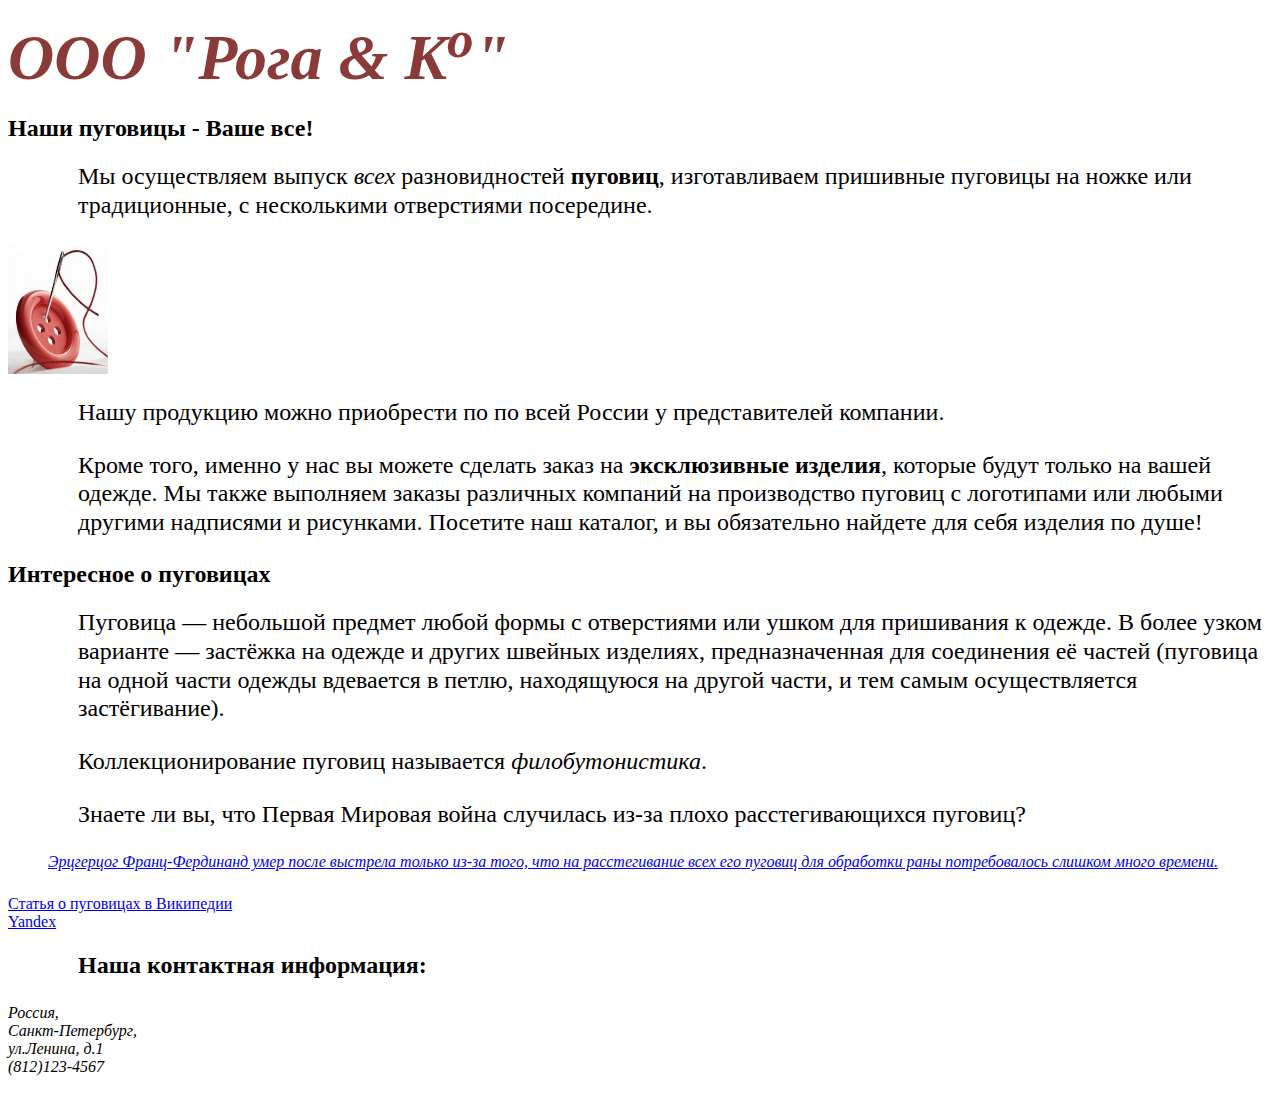
<file: Exercise1/index_1.html>
<!DOCTYPE html>
<html>
	<head>
		<title>Работа с текстом</title>
		<style>
			h1{
				font-style:italic;
				color: #8B3A3A; 
				font-size: 4em;
				margin: 0;
			}
			p{
				font-size:1.5em;
				line-height:120%;
				margin-top:20px;
				margin-left:70px;	
			}			
		</style>
	</head>
	<body>
		<h1>ООО "Рога & K<sup>o</sup>"</h1>
		<h2>Наши пуговицы - Ваше все!</h2>
		<p>Мы осуществляем выпуск <em>всех</em> разновидностей <b>пуговиц</b>,
		изготавливаем пришивные пуговицы на ножке или традиционные,
		с несколькими отверстиями посередине.</p> 
		<a href = 'classification.html'> <img src= 'button_1.jpg' alt="classification" title = 'Classification Page'style="width:100px; height:130px"></a>
		<p>Нашу продукцию можно приобрести по по всей России у представителей компании.</p>
		<p>Кроме того, именно у нас вы можете сделать заказ на <strong>эксклюзивные изделия</strong>,
		которые будут только на вашей одежде. Мы также выполняем заказы различных  компаний на производство пуговиц
		c логотипами или любыми другими надписями и рисунками.
		Посетите наш каталог, и вы обязательно найдете для себя изделия по душе!</p>
		<h2>Интересное о пуговицах</h2>
		<p>Пуговица — небольшой предмет любой формы с отверстиями или ушком для пришивания к одежде.
		В более узком варианте — застёжка на одежде и других швейных изделиях,
		предназначенная для соединения её частей (пуговица на одной части одежды вдевается в петлю,
		находящуюся на другой части, и тем самым осуществляется застёгивание).</p>
		<p>Коллекционирование пуговиц называется
		<dfn title = "Коллекционирование пуговиц">филобутонистика</dfn>.</p>
		<p>Знаете ли вы, что Первая Мировая война случилась из-за плохо расстегивающихся пуговиц?
		<blockquote><cite><a href = "http://glamik.ru/blog/2012-03-07-640"</cite>
		Эрцгерцог Франц-Фердинанд умер после выстрела только из-за того, что на расстегивание 
		всех его пуговиц для обработки раны потребовалось слишком много времени.</a></blockquote></p>
		<a href = "https://ru.wikipedia.org/wiki/%D0%9F%D1%83%D0%B3%D0%BE%D0%B2%D0%B8%D1%86%D0%B0">Статья о пуговицах в Википедии</a><br />
		<a href = 'http://www.yandex.ru' target = "_top" >Yandex</a><br />
		<p><b>Наша контактная информация:</b></p>
		<p><address>Россия, <br />
		Санкт-Петербург, <br />
		ул.Ленина, д.1<br />
		(812)123-4567</address></p>
	</body>
</html>
</file>
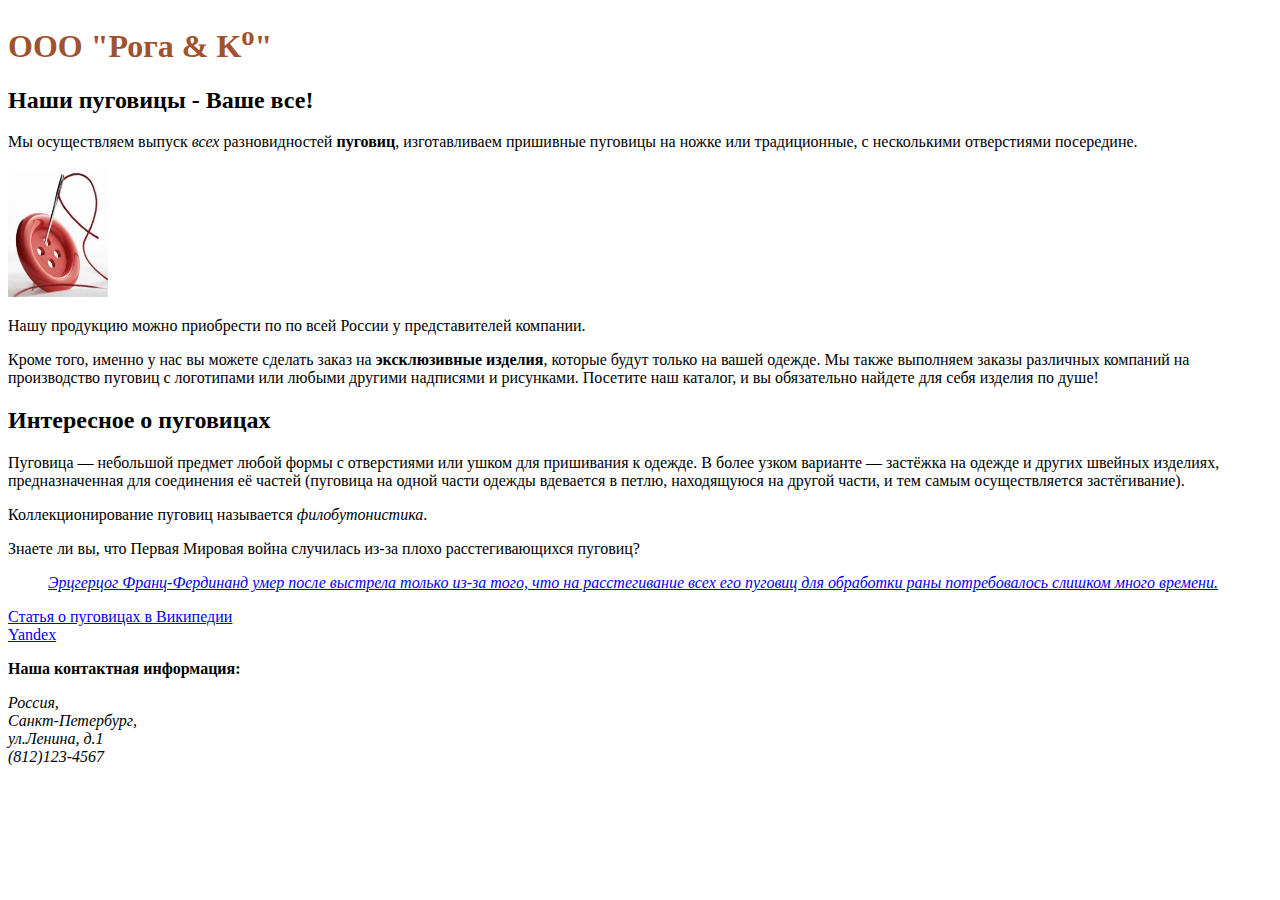
<file: Exercise1/index_2.html>
<!DOCTYPE html>
<html>
	<head>
		<title>Работа с текстом</title>
	</head>
	<body>
		<h1 style = 'color: #A0522D;'>ООО "Рога & K<sup>o</sup>"</h1>
		<h2>Наши пуговицы - Ваше все!</h2>
		<p>Мы осуществляем выпуск <em>всех</em> разновидностей <b>пуговиц</b>,
		изготавливаем пришивные пуговицы на ножке или традиционные,
		с несколькими отверстиями посередине.</p> 
		<a href = 'classification.html'> <img src= 'button_1.jpg' alt="classification" title = 'Classification Page'style="width:100px; height:130px"></a>
		<p>Нашу продукцию можно приобрести по по всей России у представителей компании.</p>
		<p>Кроме того, именно у нас вы можете сделать заказ на <strong>эксклюзивные изделия</strong>,
		которые будут только на вашей одежде. Мы также выполняем заказы различных  компаний на производство пуговиц
		c логотипами или любыми другими надписями и рисунками.
		Посетите наш каталог, и вы обязательно найдете для себя изделия по душе!</p>
		<h2>Интересное о пуговицах</h2>
		<p>Пуговица — небольшой предмет любой формы с отверстиями или ушком для пришивания к одежде.
		В более узком варианте — застёжка на одежде и других швейных изделиях,
		предназначенная для соединения её частей (пуговица на одной части одежды вдевается в петлю,
		находящуюся на другой части, и тем самым осуществляется застёгивание).</p>
		<p>Коллекционирование пуговиц называется
		<dfn title = "Коллекционирование пуговиц">филобутонистика</dfn>.</p>
		<p>Знаете ли вы, что Первая Мировая война случилась из-за плохо расстегивающихся пуговиц?
		<blockquote><cite><a href = "http://glamik.ru/blog/2012-03-07-640"</cite>
		Эрцгерцог Франц-Фердинанд умер после выстрела только из-за того, что на расстегивание 
		всех его пуговиц для обработки раны потребовалось слишком много времени.</a></blockquote></p>
		<a href = "https://ru.wikipedia.org/wiki/%D0%9F%D1%83%D0%B3%D0%BE%D0%B2%D0%B8%D1%86%D0%B0">Статья о пуговицах в Википедии</a><br />
		<a href = 'http://www.yandex.ru' target = "_top" >Yandex</a><br />
		<p><b>Наша контактная информация:</b></p>
		<p><address>Россия, <br />
		Санкт-Петербург, <br />
		ул.Ленина, д.1<br />
		(812)123-4567</address></p>
	</body>
</html>
</file>
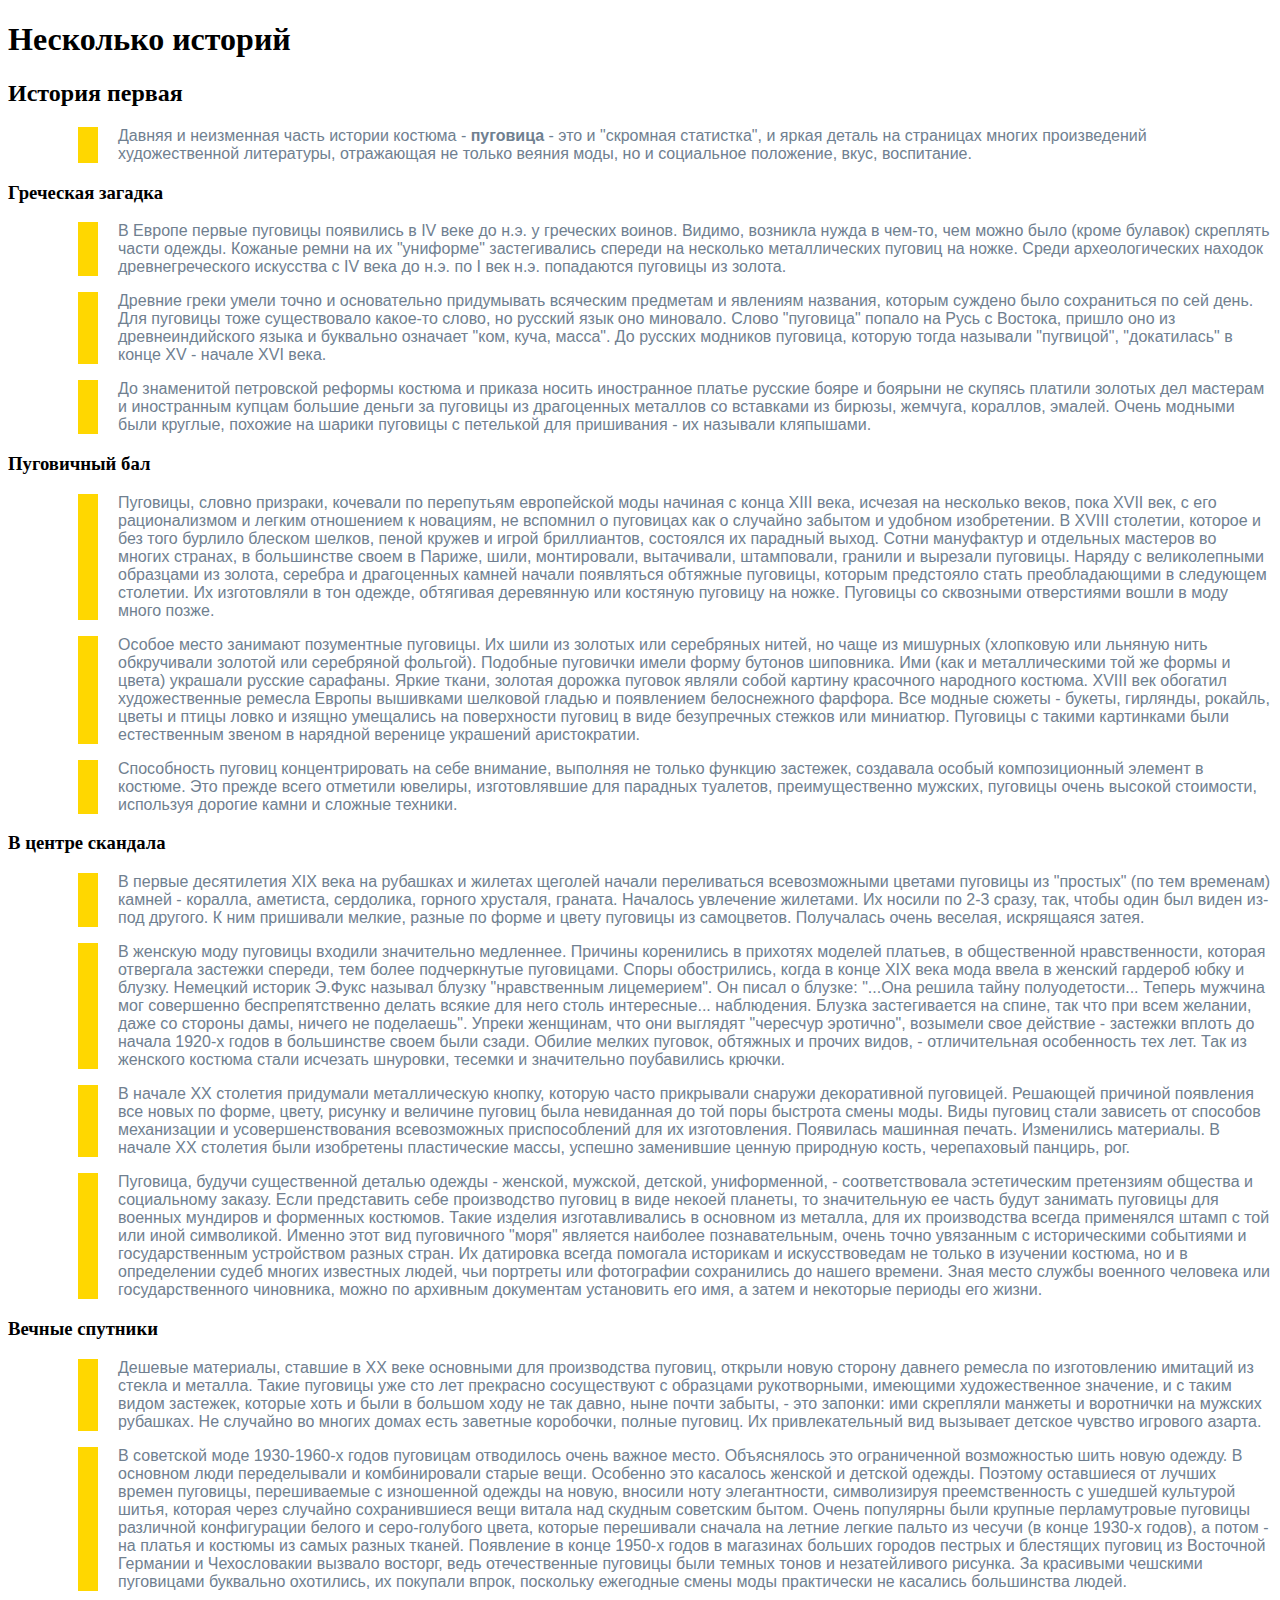
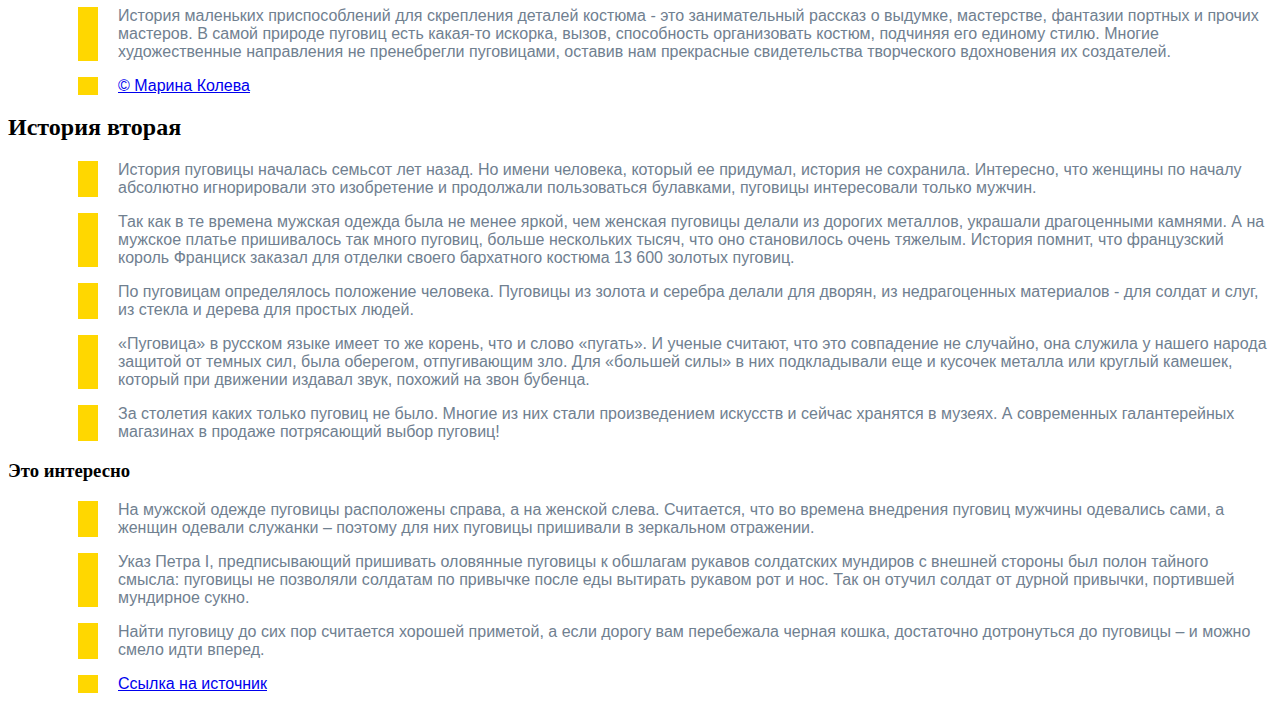
<file: Exercise2/about_buttons_1.html>
﻿<!DOCTYPE html>
<html>
<head>
	<title>About button</title>
	<style>
		p{
			color: #708090;
			font-size:1em;
			font-family: Arial, Helvetica, sans-serif;
			margin-left:70px;
			padding-left: 20px;
			border-left: solid 20px #FFD700;

		}

	</style>
</head>
<body>
<h1>Несколько историй</h1>


<div>
<h2>История первая</h2>
<p>Давняя и неизменная часть истории костюма - <strong>пуговица</strong> - это и "скромная статистка", и яркая деталь на 
страницах многих произведений художественной литературы, отражающая не только веяния моды, но и 
социальное положение, вкус, воспитание.</p>

<h3>Греческая загадка</h3> 

<p>В Европе первые пуговицы появились в IV веке до н.э. у греческих воинов. Видимо, возникла нужда в 
чем-то, чем можно было (кроме булавок) скреплять части одежды. Кожаные ремни на их "униформе" застегивались 
спереди на несколько металлических пуговиц на ножке. Среди археологических находок древнегреческого 
искусства с IV века до н.э. по I век н.э. попадаются пуговицы из золота.</p>
<p>Древние греки умели точно и основательно придумывать всяческим предметам и явлениям названия, которым 
суждено было сохраниться по сей день. Для пуговицы тоже существовало какое-то слово, но русский язык оно 
миновало. Слово "пуговица" попало на Русь с Востока, пришло оно из древнеиндийского языка и буквально 
означает "ком, куча, масса". До русских модников пуговица, которую тогда называли "пугвицой", "докатилась" 
в конце XV - начале XVI века.</p>
<p>До знаменитой петровской реформы костюма и приказа носить иностранное платье русские бояре и боярыни 
не скупясь платили золотых дел мастерам и иностранным купцам большие деньги за пуговицы из драгоценных 
металлов со вставками из бирюзы, жемчуга, кораллов, эмалей. Очень модными были круглые, похожие на шарики 
пуговицы с петелькой для пришивания - их называли кляпышами.</p>

<h3>Пуговичный бал</h3>

<p>Пуговицы, словно призраки, кочевали по перепутьям европейской моды начиная с конца XIII века, исчезая 
на несколько веков, пока XVII век, с его рационализмом и легким отношением к новациям, не вспомнил о 
пуговицах как о случайно забытом и удобном изобретении. В XVIII столетии, которое и без того бурлило 
блеском шелков, пеной кружев и игрой бриллиантов, состоялся их парадный выход. Сотни мануфактур и 
отдельных мастеров во многих странах, в большинстве своем в Париже, шили, монтировали, вытачивали, 
штамповали, гранили и вырезали пуговицы. Наряду с великолепными образцами из золота, серебра и 
драгоценных камней начали появляться обтяжные пуговицы, которым предстояло стать преобладающими в 
следующем столетии. Их изготовляли в тон одежде, обтягивая деревянную или костяную пуговицу на ножке. 
Пуговицы со сквозными отверстиями вошли в моду много позже.</p>
<p>Особое место занимают позументные пуговицы. Их шили из золотых или серебряных нитей, но чаще из 
мишурных (хлопковую или льняную нить обкручивали золотой или серебряной фольгой). Подобные пуговички 
имели форму бутонов шиповника. Ими (как и металлическими той же формы и цвета) украшали русские сарафаны. 
Яркие ткани, золотая дорожка пуговок являли собой картину красочного народного костюма. XVIII век 
обогатил художественные ремесла Европы вышивками шелковой гладью и появлением белоснежного фарфора. 
Все модные сюжеты - букеты, гирлянды, рокайль, цветы и птицы ловко и изящно умещались на поверхности 
пуговиц в виде безупречных стежков или миниатюр. Пуговицы с такими картинками были естественным звеном 
в нарядной веренице украшений аристократии.</p>
<p>Способность пуговиц концентрировать на себе внимание, выполняя не только функцию застежек, создавала 
особый композиционный элемент в костюме. Это прежде всего отметили ювелиры, изготовлявшие для парадных 
туалетов, преимущественно мужских, пуговицы очень высокой стоимости, используя дорогие камни и сложные 
техники.</p>

<h3>В центре скандала</h3>
 
<p>В первые десятилетия XIX века на рубашках и жилетах щеголей начали переливаться всевозможными цветами 
пуговицы из "простых" (по тем временам) камней - коралла, аметиста, сердолика, горного хрусталя, граната. 
Началось увлечение жилетами. Их носили по 2-3 сразу, так, чтобы один был виден из-под другого. К ним 
пришивали мелкие, разные по форме и цвету пуговицы из самоцветов. Получалась очень веселая, искрящаяся 
затея.</p>
<p>В женскую моду пуговицы входили значительно медленнее. Причины коренились в прихотях моделей платьев, 
в общественной нравственности, которая отвергала застежки спереди, тем более подчеркнутые пуговицами.
Споры обострились, когда в конце XIX века мода ввела в женский гардероб юбку и блузку. Немецкий историк 
Э.Фукс называл блузку "нравственным лицемерием". Он писал о блузке:
 "...Она решила тайну полуодетости... Теперь мужчина мог совершенно беспрепятственно делать всякие для 
 него столь интересные... наблюдения. Блузка застегивается на спине, так что при всем желании, даже со 
 стороны дамы, ничего не поделаешь". Упреки женщинам, что они выглядят "чересчур эротично", возымели свое 
 действие - застежки вплоть до начала 1920-х годов в большинстве своем были сзади. Обилие мелких пуговок, 
 обтяжных и прочих видов, - отличительная особенность тех лет. Так из женского костюма стали исчезать 
 шнуровки, тесемки и значительно поубавились крючки.</p>
<p>В начале XX столетия придумали металлическую кнопку, которую часто прикрывали снаружи декоративной  
пуговицей. Решающей причиной появления все новых по форме, цвету, рисунку и величине пуговиц была 
невиданная до той поры быстрота смены моды. Виды пуговиц стали зависеть от способов механизации и 
усовершенствования всевозможных приспособлений для их изготовления. Появилась машинная печать. Изменились 
материалы. В начале XX столетия были изобретены пластические массы, успешно заменившие ценную природную 
кость, черепаховый панцирь, рог.</p>
<p>Пуговица, будучи существенной деталью одежды - женской, мужской, детской, униформенной, - 
соответствовала эстетическим претензиям общества и социальному заказу. Если представить себе 
производство пуговиц в виде некоей планеты, то значительную ее часть будут занимать пуговицы для 
военных мундиров и форменных костюмов. Такие изделия изготавливались в основном из металла, для их 
производства всегда применялся штамп с той или иной символикой. Именно этот вид пуговичного "моря" 
является наиболее познавательным, очень точно увязанным с историческими событиями и государственным 
устройством разных стран. Их датировка всегда помогала историкам и искусствоведам не только в изучении 
костюма, но и в определении судеб многих известных людей, чьи портреты или фотографии сохранились 
до нашего времени. Зная место службы военного человека или государственного чиновника, можно по 
архивным документам установить его имя, а затем и некоторые периоды его жизни.</p>

<h3>Вечные спутники</h3>

<p>Дешевые материалы, ставшие в XX веке основными для производства пуговиц, открыли новую сторону 
давнего ремесла по изготовлению имитаций из стекла и металла. Такие пуговицы уже сто лет прекрасно 
сосуществуют с образцами рукотворными, имеющими художественное значение, и с таким видом застежек, 
которые хоть и были в большом ходу не так давно, ныне почти забыты, - это запонки: ими скрепляли 
манжеты и воротнички на мужских рубашках. Не случайно во многих домах есть заветные коробочки, 
полные пуговиц. Их привлекательный вид вызывает детское чувство игрового азарта.</p>
<p>В советской моде 1930-1960-х годов пуговицам отводилось очень важное место. Объяснялось это 
ограниченной возможностью шить новую одежду. В основном люди переделывали и комбинировали старые вещи. 
Особенно это касалось женской и детской одежды. Поэтому оставшиеся от лучших времен пуговицы, 
перешиваемые с изношенной одежды на новую, вносили ноту элегантности, символизируя преемственность 
с ушедшей культурой шитья, которая через случайно сохранившиеся вещи витала над скудным советским 
бытом. Очень популярны были крупные перламутровые пуговицы различной конфигурации белого и серо-голубого 
цвета, которые перешивали сначала на летние легкие пальто из чесучи (в конце 1930-х годов), а 
потом - на платья и костюмы из самых разных тканей. Появление в конце 1950-х годов в магазинах 
больших городов пестрых и блестящих пуговиц из Восточной Германии и Чехословакии вызвало восторг, 
ведь отечественные пуговицы были темных тонов и незатейливого рисунка. За красивыми чешскими 
пуговицами буквально охотились, их покупали впрок, поскольку ежегодные смены моды практически 
не касались большинства людей.</p>
<p>История маленьких приспособлений для скрепления деталей костюма - это занимательный рассказ о 
выдумке, мастерстве, фантазии портных и прочих мастеров. В самой природе пуговиц есть какая-то искорка, 
вызов, способность организовать костюм, подчиняя его единому стилю. Многие художественные направления 
не пренебрегли пуговицами, оставив нам прекрасные свидетельства творческого вдохновения их 
создателей.</p>

<p><a href = "http://hearth.narod.ru/home/0003.htm">&copy; Марина Колева</a></p> 
</div>

<div>
<h2>История вторая</h2>
<p>История пуговицы началась семьсот лет назад. Но имени человека, который ее придумал, история не 
сохранила. Интересно, что женщины по началу абсолютно игнорировали это изобретение и продолжали 
пользоваться булавками, пуговицы интересовали только мужчин.</p>
<p>Так как в те времена мужская одежда была не менее яркой, чем женская пуговицы делали из дорогих 
металлов, украшали драгоценными камнями. А на мужское платье пришивалось так много пуговиц, больше 
нескольких тысяч, что оно становилось очень тяжелым. История помнит, что французский  король Франциск 
заказал для отделки своего бархатного костюма 13 600 золотых пуговиц.</p>
<p>По пуговицам определялось положение человека. Пуговицы из золота и серебра делали для дворян, 
из недрагоценных материалов - для солдат и слуг, из стекла и дерева  для простых людей.</p>
<p>«Пуговица» в русском языке имеет то же корень, что и слово «пугать». И ученые считают, 
что это совпадение не случайно, она служила у нашего народа защитой от темных сил, была оберегом, 
отпугивающим зло. Для «большей силы» в них подкладывали еще и кусочек металла или круглый камешек, 
который при  движении издавал  звук, похожий на звон бубенца.</p>
<p>За  столетия каких только пуговиц не было. Многие из них стали произведением искусств и сейчас 
хранятся в музеях. А современных галантерейных магазинах в продаже  потрясающий выбор пуговиц!</p>

<h3>Это интересно</h3>

<p>На мужской одежде пуговицы расположены справа, а на женской слева. Считается, что во времена 
внедрения пуговиц мужчины одевались сами, а женщин одевали служанки – поэтому для них пуговицы 
пришивали в зеркальном отражении.</p>
<p>Указ Петра I, предписывающий пришивать оловянные пуговицы к обшлагам рукавов солдатских мундиров 
с внешней стороны был полон тайного смысла: пуговицы не позволяли солдатам по привычке после еды 
вытирать рукавом рот и нос. Так он  отучил солдат от дурной привычки, портившей мундирное сукно.</p>
<p>Найти пуговицу до сих пор считается хорошей приметой, а если дорогу вам перебежала черная кошка, 
достаточно дотронуться до пуговицы – и можно смело идти вперед. </p>

<p><a href = "http://www.filipoc.ru/interesting/istoriya-pugovitsyi">Ссылка на источник</a></p> 
</div>
</body>
</html>
</file>
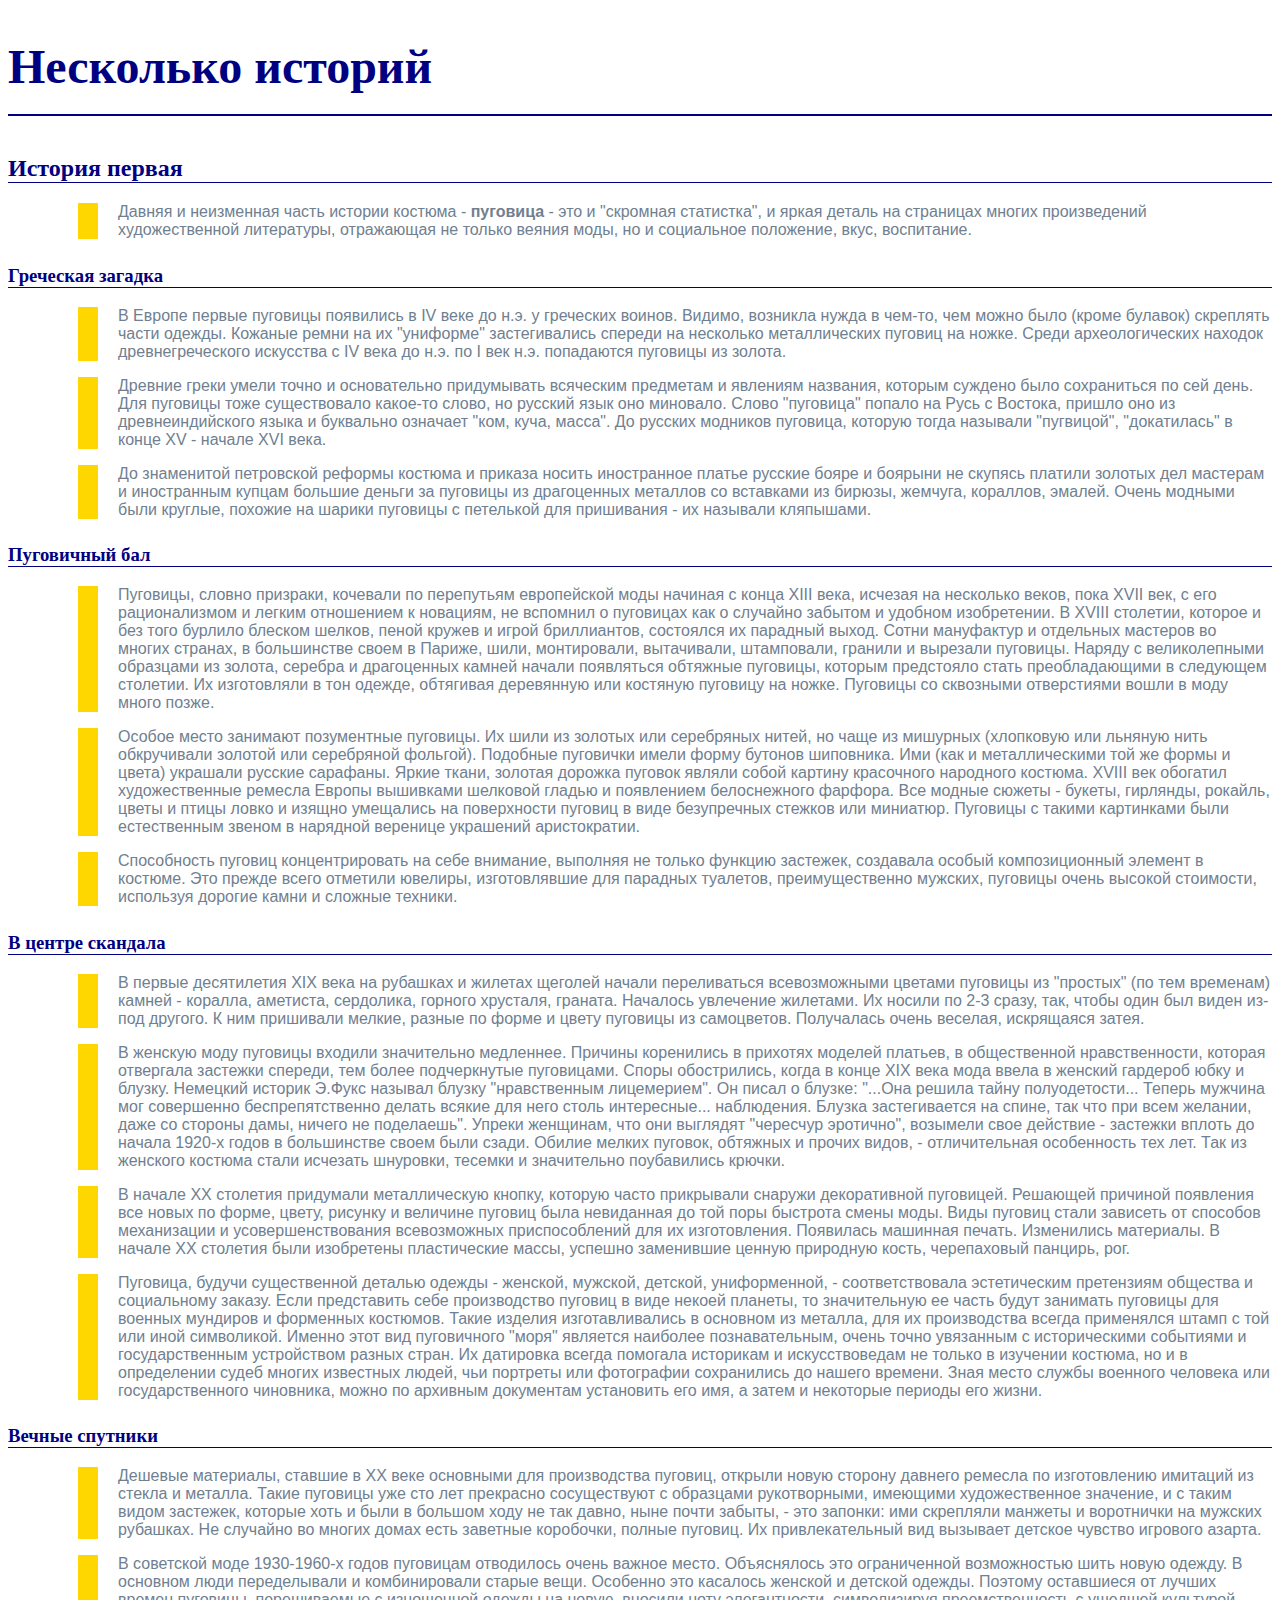
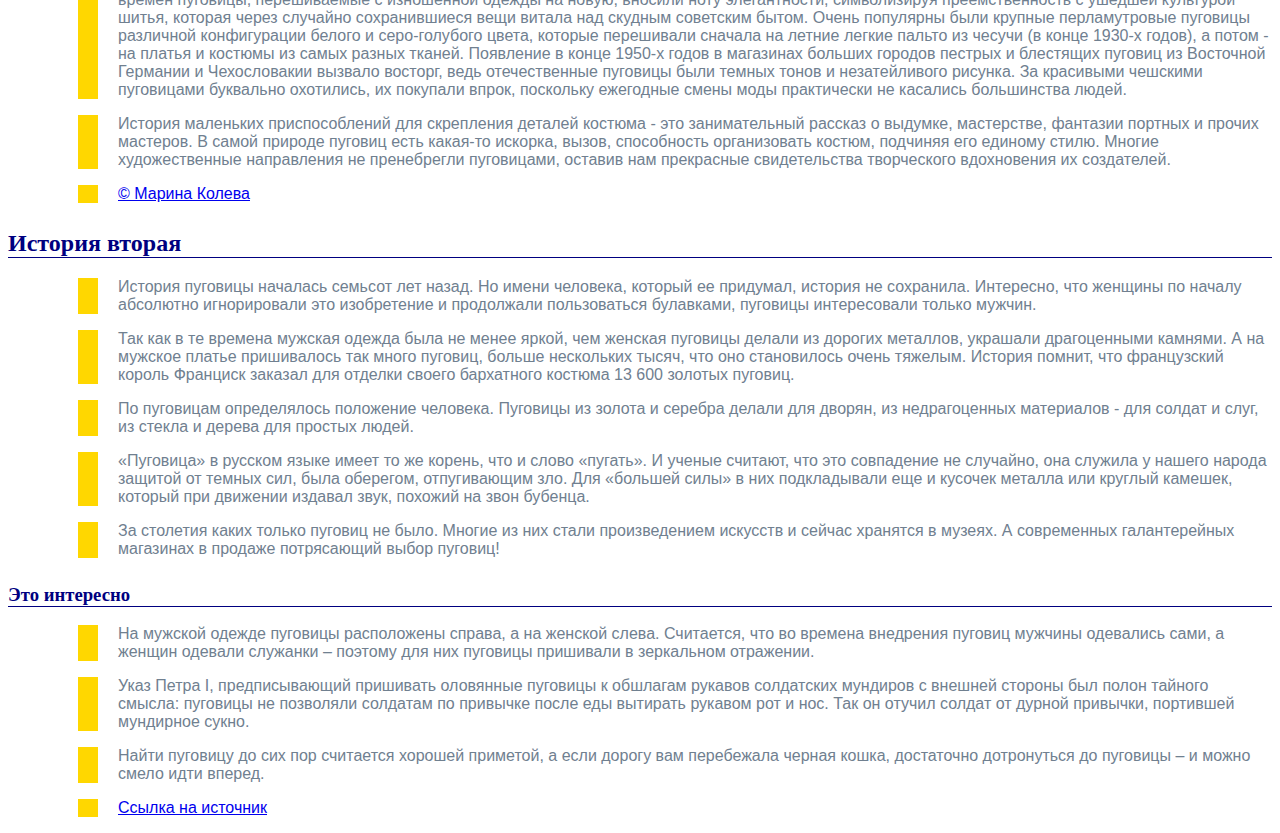
<file: Exercise2/about_buttons_2.html>
﻿<!DOCTYPE html>
<html>
<head>
	<title>About button</title>
	<style>
		p{
			color: #708090;
			font-size:1em;
			font-family: Arial, Helvetica, sans-serif;
			margin-left:70px;
			padding-left: 20px;
			border-left: solid 20px #FFD700;
		}
		h1, h2, h3{
			color:#000080;
			font-family: Times, serif;
			border-bottom:1px solid #000080;
			padding-top:7px;
		}
		h1{
			font-size:3em;
			border-bottom:2px solid #000080;
			padding-bottom:20px;
		}



	</style>
</head>
<body>
<h1>Несколько историй</h1>


<div>
<h2>История первая</h2>
<p>Давняя и неизменная часть истории костюма - <strong>пуговица</strong> - это и "скромная статистка", и яркая деталь на 
страницах многих произведений художественной литературы, отражающая не только веяния моды, но и 
социальное положение, вкус, воспитание.</p>

<h3>Греческая загадка</h3> 

<p>В Европе первые пуговицы появились в IV веке до н.э. у греческих воинов. Видимо, возникла нужда в 
чем-то, чем можно было (кроме булавок) скреплять части одежды. Кожаные ремни на их "униформе" застегивались 
спереди на несколько металлических пуговиц на ножке. Среди археологических находок древнегреческого 
искусства с IV века до н.э. по I век н.э. попадаются пуговицы из золота.</p>
<p>Древние греки умели точно и основательно придумывать всяческим предметам и явлениям названия, которым 
суждено было сохраниться по сей день. Для пуговицы тоже существовало какое-то слово, но русский язык оно 
миновало. Слово "пуговица" попало на Русь с Востока, пришло оно из древнеиндийского языка и буквально 
означает "ком, куча, масса". До русских модников пуговица, которую тогда называли "пугвицой", "докатилась" 
в конце XV - начале XVI века.</p>
<p>До знаменитой петровской реформы костюма и приказа носить иностранное платье русские бояре и боярыни 
не скупясь платили золотых дел мастерам и иностранным купцам большие деньги за пуговицы из драгоценных 
металлов со вставками из бирюзы, жемчуга, кораллов, эмалей. Очень модными были круглые, похожие на шарики 
пуговицы с петелькой для пришивания - их называли кляпышами.</p>

<h3>Пуговичный бал</h3>

<p>Пуговицы, словно призраки, кочевали по перепутьям европейской моды начиная с конца XIII века, исчезая 
на несколько веков, пока XVII век, с его рационализмом и легким отношением к новациям, не вспомнил о 
пуговицах как о случайно забытом и удобном изобретении. В XVIII столетии, которое и без того бурлило 
блеском шелков, пеной кружев и игрой бриллиантов, состоялся их парадный выход. Сотни мануфактур и 
отдельных мастеров во многих странах, в большинстве своем в Париже, шили, монтировали, вытачивали, 
штамповали, гранили и вырезали пуговицы. Наряду с великолепными образцами из золота, серебра и 
драгоценных камней начали появляться обтяжные пуговицы, которым предстояло стать преобладающими в 
следующем столетии. Их изготовляли в тон одежде, обтягивая деревянную или костяную пуговицу на ножке. 
Пуговицы со сквозными отверстиями вошли в моду много позже.</p>
<p>Особое место занимают позументные пуговицы. Их шили из золотых или серебряных нитей, но чаще из 
мишурных (хлопковую или льняную нить обкручивали золотой или серебряной фольгой). Подобные пуговички 
имели форму бутонов шиповника. Ими (как и металлическими той же формы и цвета) украшали русские сарафаны. 
Яркие ткани, золотая дорожка пуговок являли собой картину красочного народного костюма. XVIII век 
обогатил художественные ремесла Европы вышивками шелковой гладью и появлением белоснежного фарфора. 
Все модные сюжеты - букеты, гирлянды, рокайль, цветы и птицы ловко и изящно умещались на поверхности 
пуговиц в виде безупречных стежков или миниатюр. Пуговицы с такими картинками были естественным звеном 
в нарядной веренице украшений аристократии.</p>
<p>Способность пуговиц концентрировать на себе внимание, выполняя не только функцию застежек, создавала 
особый композиционный элемент в костюме. Это прежде всего отметили ювелиры, изготовлявшие для парадных 
туалетов, преимущественно мужских, пуговицы очень высокой стоимости, используя дорогие камни и сложные 
техники.</p>

<h3>В центре скандала</h3>
 
<p>В первые десятилетия XIX века на рубашках и жилетах щеголей начали переливаться всевозможными цветами 
пуговицы из "простых" (по тем временам) камней - коралла, аметиста, сердолика, горного хрусталя, граната. 
Началось увлечение жилетами. Их носили по 2-3 сразу, так, чтобы один был виден из-под другого. К ним 
пришивали мелкие, разные по форме и цвету пуговицы из самоцветов. Получалась очень веселая, искрящаяся 
затея.</p>
<p>В женскую моду пуговицы входили значительно медленнее. Причины коренились в прихотях моделей платьев, 
в общественной нравственности, которая отвергала застежки спереди, тем более подчеркнутые пуговицами.
Споры обострились, когда в конце XIX века мода ввела в женский гардероб юбку и блузку. Немецкий историк 
Э.Фукс называл блузку "нравственным лицемерием". Он писал о блузке:
 "...Она решила тайну полуодетости... Теперь мужчина мог совершенно беспрепятственно делать всякие для 
 него столь интересные... наблюдения. Блузка застегивается на спине, так что при всем желании, даже со 
 стороны дамы, ничего не поделаешь". Упреки женщинам, что они выглядят "чересчур эротично", возымели свое 
 действие - застежки вплоть до начала 1920-х годов в большинстве своем были сзади. Обилие мелких пуговок, 
 обтяжных и прочих видов, - отличительная особенность тех лет. Так из женского костюма стали исчезать 
 шнуровки, тесемки и значительно поубавились крючки.</p>
<p>В начале XX столетия придумали металлическую кнопку, которую часто прикрывали снаружи декоративной  
пуговицей. Решающей причиной появления все новых по форме, цвету, рисунку и величине пуговиц была 
невиданная до той поры быстрота смены моды. Виды пуговиц стали зависеть от способов механизации и 
усовершенствования всевозможных приспособлений для их изготовления. Появилась машинная печать. Изменились 
материалы. В начале XX столетия были изобретены пластические массы, успешно заменившие ценную природную 
кость, черепаховый панцирь, рог.</p>
<p>Пуговица, будучи существенной деталью одежды - женской, мужской, детской, униформенной, - 
соответствовала эстетическим претензиям общества и социальному заказу. Если представить себе 
производство пуговиц в виде некоей планеты, то значительную ее часть будут занимать пуговицы для 
военных мундиров и форменных костюмов. Такие изделия изготавливались в основном из металла, для их 
производства всегда применялся штамп с той или иной символикой. Именно этот вид пуговичного "моря" 
является наиболее познавательным, очень точно увязанным с историческими событиями и государственным 
устройством разных стран. Их датировка всегда помогала историкам и искусствоведам не только в изучении 
костюма, но и в определении судеб многих известных людей, чьи портреты или фотографии сохранились 
до нашего времени. Зная место службы военного человека или государственного чиновника, можно по 
архивным документам установить его имя, а затем и некоторые периоды его жизни.</p>

<h3>Вечные спутники</h3>

<p>Дешевые материалы, ставшие в XX веке основными для производства пуговиц, открыли новую сторону 
давнего ремесла по изготовлению имитаций из стекла и металла. Такие пуговицы уже сто лет прекрасно 
сосуществуют с образцами рукотворными, имеющими художественное значение, и с таким видом застежек, 
которые хоть и были в большом ходу не так давно, ныне почти забыты, - это запонки: ими скрепляли 
манжеты и воротнички на мужских рубашках. Не случайно во многих домах есть заветные коробочки, 
полные пуговиц. Их привлекательный вид вызывает детское чувство игрового азарта.</p>
<p>В советской моде 1930-1960-х годов пуговицам отводилось очень важное место. Объяснялось это 
ограниченной возможностью шить новую одежду. В основном люди переделывали и комбинировали старые вещи. 
Особенно это касалось женской и детской одежды. Поэтому оставшиеся от лучших времен пуговицы, 
перешиваемые с изношенной одежды на новую, вносили ноту элегантности, символизируя преемственность 
с ушедшей культурой шитья, которая через случайно сохранившиеся вещи витала над скудным советским 
бытом. Очень популярны были крупные перламутровые пуговицы различной конфигурации белого и серо-голубого 
цвета, которые перешивали сначала на летние легкие пальто из чесучи (в конце 1930-х годов), а 
потом - на платья и костюмы из самых разных тканей. Появление в конце 1950-х годов в магазинах 
больших городов пестрых и блестящих пуговиц из Восточной Германии и Чехословакии вызвало восторг, 
ведь отечественные пуговицы были темных тонов и незатейливого рисунка. За красивыми чешскими 
пуговицами буквально охотились, их покупали впрок, поскольку ежегодные смены моды практически 
не касались большинства людей.</p>
<p>История маленьких приспособлений для скрепления деталей костюма - это занимательный рассказ о 
выдумке, мастерстве, фантазии портных и прочих мастеров. В самой природе пуговиц есть какая-то искорка, 
вызов, способность организовать костюм, подчиняя его единому стилю. Многие художественные направления 
не пренебрегли пуговицами, оставив нам прекрасные свидетельства творческого вдохновения их 
создателей.</p>

<p><a href = "http://hearth.narod.ru/home/0003.htm">&copy; Марина Колева</a></p> 
</div>

<div>
<h2>История вторая</h2>
<p>История пуговицы началась семьсот лет назад. Но имени человека, который ее придумал, история не 
сохранила. Интересно, что женщины по началу абсолютно игнорировали это изобретение и продолжали 
пользоваться булавками, пуговицы интересовали только мужчин.</p>
<p>Так как в те времена мужская одежда была не менее яркой, чем женская пуговицы делали из дорогих 
металлов, украшали драгоценными камнями. А на мужское платье пришивалось так много пуговиц, больше 
нескольких тысяч, что оно становилось очень тяжелым. История помнит, что французский  король Франциск 
заказал для отделки своего бархатного костюма 13 600 золотых пуговиц.</p>
<p>По пуговицам определялось положение человека. Пуговицы из золота и серебра делали для дворян, 
из недрагоценных материалов - для солдат и слуг, из стекла и дерева  для простых людей.</p>
<p>«Пуговица» в русском языке имеет то же корень, что и слово «пугать». И ученые считают, 
что это совпадение не случайно, она служила у нашего народа защитой от темных сил, была оберегом, 
отпугивающим зло. Для «большей силы» в них подкладывали еще и кусочек металла или круглый камешек, 
который при  движении издавал  звук, похожий на звон бубенца.</p>
<p>За  столетия каких только пуговиц не было. Многие из них стали произведением искусств и сейчас 
хранятся в музеях. А современных галантерейных магазинах в продаже  потрясающий выбор пуговиц!</p>

<h3>Это интересно</h3>

<p>На мужской одежде пуговицы расположены справа, а на женской слева. Считается, что во времена 
внедрения пуговиц мужчины одевались сами, а женщин одевали служанки – поэтому для них пуговицы 
пришивали в зеркальном отражении.</p>
<p>Указ Петра I, предписывающий пришивать оловянные пуговицы к обшлагам рукавов солдатских мундиров 
с внешней стороны был полон тайного смысла: пуговицы не позволяли солдатам по привычке после еды 
вытирать рукавом рот и нос. Так он  отучил солдат от дурной привычки, портившей мундирное сукно.</p>
<p>Найти пуговицу до сих пор считается хорошей приметой, а если дорогу вам перебежала черная кошка, 
достаточно дотронуться до пуговицы – и можно смело идти вперед. </p>

<p><a href = "http://www.filipoc.ru/interesting/istoriya-pugovitsyi">Ссылка на источник</a></p> 
</div>
</body>
</html>
</file>
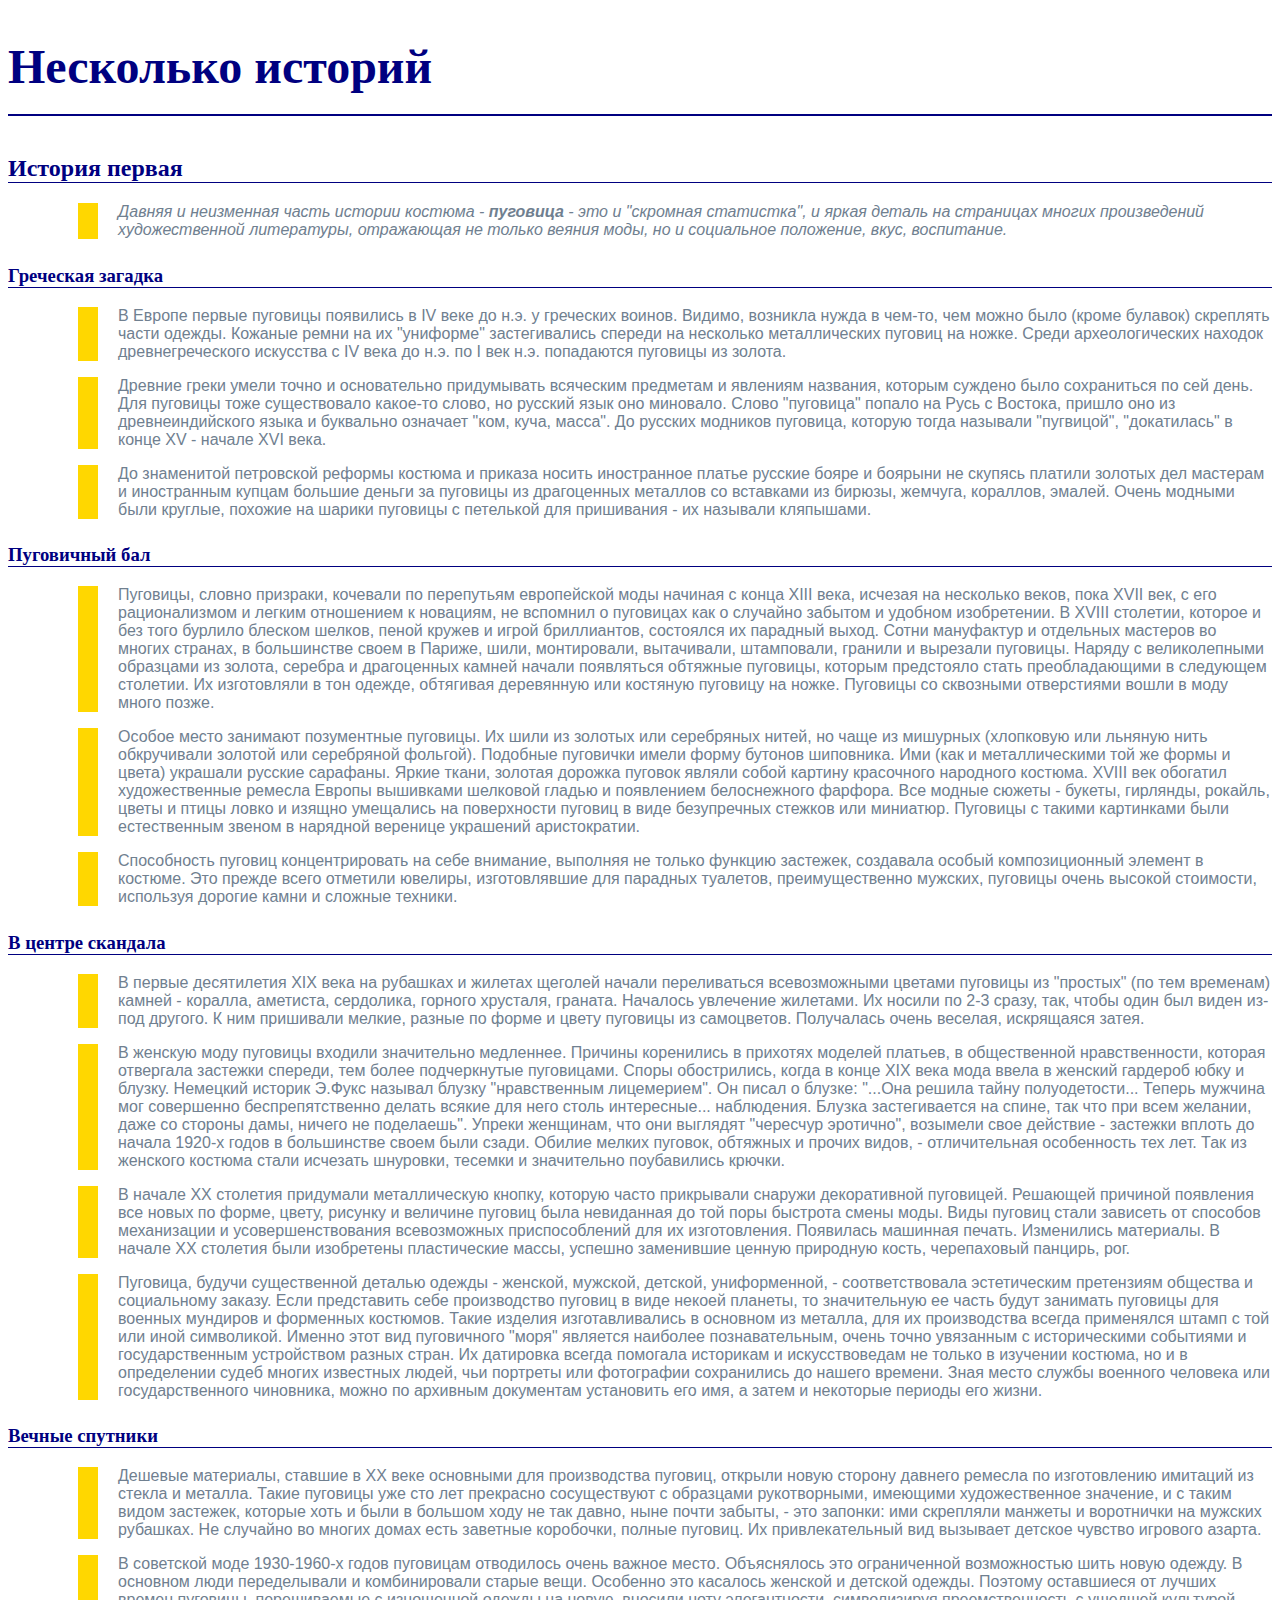
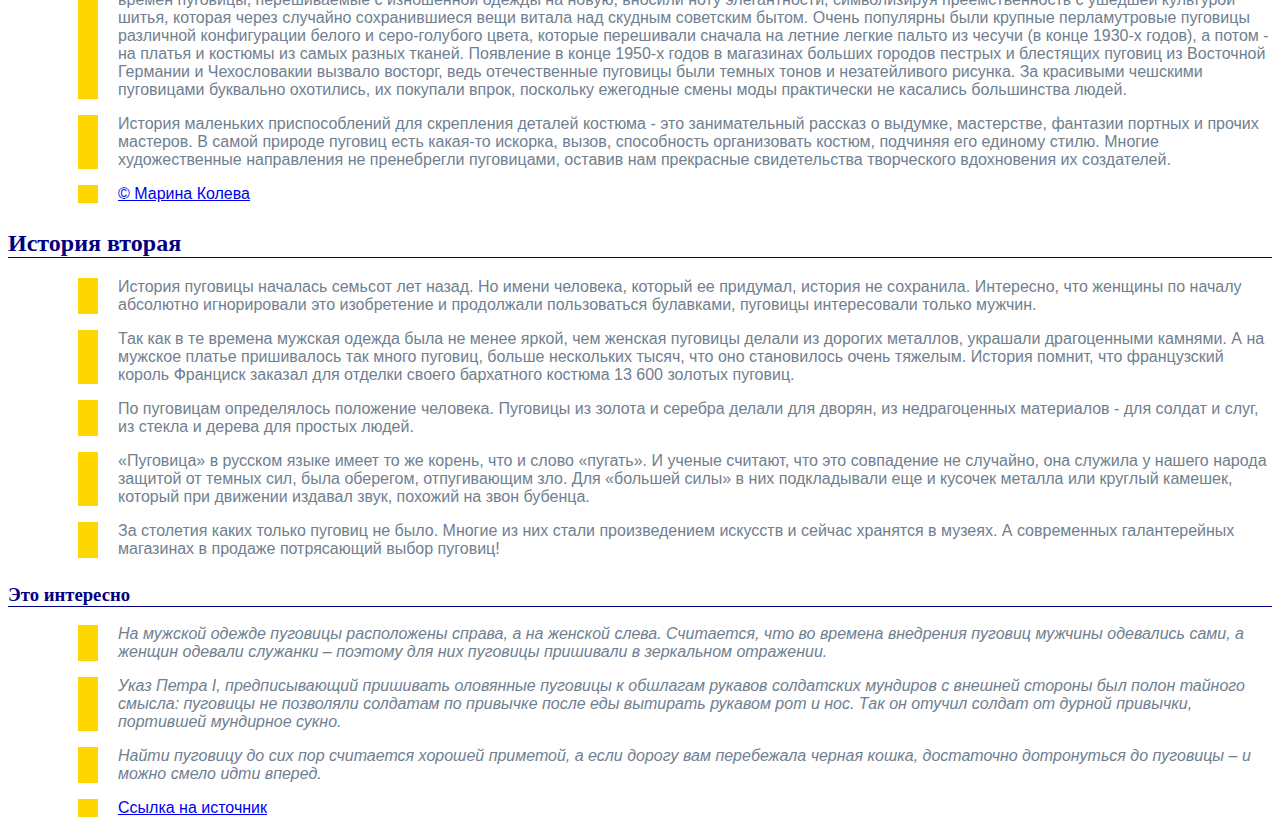
<file: Exercise2/about_buttons_3.html>
﻿<!DOCTYPE html>
<html>
<head>
	<title>About button</title>
	<style>
		p{
			color: #708090;
			font-size:1em;
			font-family: Arial, Helvetica, sans-serif;
			margin-left:70px;
			padding-left: 20px;
			border-left: solid 20px #FFD700;
		}
		h1, h2, h3{
			color:#000080;
			font-family: Times, serif;
			border-bottom:1px solid #000080;
			padding-top:7px;
		}
		h1{
			font-size:3em;
			border-bottom:2px solid #000080;
			padding-bottom:20px;
		}
		.interesting{
			font-style:italic;
		}
	</style>
</head>
<body>
<h1>Несколько историй</h1>


<div>
<h2>История первая</h2>
<p class = "interesting">Давняя и неизменная часть истории костюма - <strong>пуговица</strong> - это и "скромная статистка", и яркая деталь на 
страницах многих произведений художественной литературы, отражающая не только веяния моды, но и 
социальное положение, вкус, воспитание.</p>

<h3>Греческая загадка</h3> 

<p>В Европе первые пуговицы появились в IV веке до н.э. у греческих воинов. Видимо, возникла нужда в 
чем-то, чем можно было (кроме булавок) скреплять части одежды. Кожаные ремни на их "униформе" застегивались 
спереди на несколько металлических пуговиц на ножке. Среди археологических находок древнегреческого 
искусства с IV века до н.э. по I век н.э. попадаются пуговицы из золота.</p>
<p>Древние греки умели точно и основательно придумывать всяческим предметам и явлениям названия, которым 
суждено было сохраниться по сей день. Для пуговицы тоже существовало какое-то слово, но русский язык оно 
миновало. Слово "пуговица" попало на Русь с Востока, пришло оно из древнеиндийского языка и буквально 
означает "ком, куча, масса". До русских модников пуговица, которую тогда называли "пугвицой", "докатилась" 
в конце XV - начале XVI века.</p>
<p>До знаменитой петровской реформы костюма и приказа носить иностранное платье русские бояре и боярыни 
не скупясь платили золотых дел мастерам и иностранным купцам большие деньги за пуговицы из драгоценных 
металлов со вставками из бирюзы, жемчуга, кораллов, эмалей. Очень модными были круглые, похожие на шарики 
пуговицы с петелькой для пришивания - их называли кляпышами.</p>

<h3>Пуговичный бал</h3>

<p>Пуговицы, словно призраки, кочевали по перепутьям европейской моды начиная с конца XIII века, исчезая 
на несколько веков, пока XVII век, с его рационализмом и легким отношением к новациям, не вспомнил о 
пуговицах как о случайно забытом и удобном изобретении. В XVIII столетии, которое и без того бурлило 
блеском шелков, пеной кружев и игрой бриллиантов, состоялся их парадный выход. Сотни мануфактур и 
отдельных мастеров во многих странах, в большинстве своем в Париже, шили, монтировали, вытачивали, 
штамповали, гранили и вырезали пуговицы. Наряду с великолепными образцами из золота, серебра и 
драгоценных камней начали появляться обтяжные пуговицы, которым предстояло стать преобладающими в 
следующем столетии. Их изготовляли в тон одежде, обтягивая деревянную или костяную пуговицу на ножке. 
Пуговицы со сквозными отверстиями вошли в моду много позже.</p>
<p>Особое место занимают позументные пуговицы. Их шили из золотых или серебряных нитей, но чаще из 
мишурных (хлопковую или льняную нить обкручивали золотой или серебряной фольгой). Подобные пуговички 
имели форму бутонов шиповника. Ими (как и металлическими той же формы и цвета) украшали русские сарафаны. 
Яркие ткани, золотая дорожка пуговок являли собой картину красочного народного костюма. XVIII век 
обогатил художественные ремесла Европы вышивками шелковой гладью и появлением белоснежного фарфора. 
Все модные сюжеты - букеты, гирлянды, рокайль, цветы и птицы ловко и изящно умещались на поверхности 
пуговиц в виде безупречных стежков или миниатюр. Пуговицы с такими картинками были естественным звеном 
в нарядной веренице украшений аристократии.</p>
<p>Способность пуговиц концентрировать на себе внимание, выполняя не только функцию застежек, создавала 
особый композиционный элемент в костюме. Это прежде всего отметили ювелиры, изготовлявшие для парадных 
туалетов, преимущественно мужских, пуговицы очень высокой стоимости, используя дорогие камни и сложные 
техники.</p>

<h3>В центре скандала</h3>
 
<p>В первые десятилетия XIX века на рубашках и жилетах щеголей начали переливаться всевозможными цветами 
пуговицы из "простых" (по тем временам) камней - коралла, аметиста, сердолика, горного хрусталя, граната. 
Началось увлечение жилетами. Их носили по 2-3 сразу, так, чтобы один был виден из-под другого. К ним 
пришивали мелкие, разные по форме и цвету пуговицы из самоцветов. Получалась очень веселая, искрящаяся 
затея.</p>
<p>В женскую моду пуговицы входили значительно медленнее. Причины коренились в прихотях моделей платьев, 
в общественной нравственности, которая отвергала застежки спереди, тем более подчеркнутые пуговицами.
Споры обострились, когда в конце XIX века мода ввела в женский гардероб юбку и блузку. Немецкий историк 
Э.Фукс называл блузку "нравственным лицемерием". Он писал о блузке:
 "...Она решила тайну полуодетости... Теперь мужчина мог совершенно беспрепятственно делать всякие для 
 него столь интересные... наблюдения. Блузка застегивается на спине, так что при всем желании, даже со 
 стороны дамы, ничего не поделаешь". Упреки женщинам, что они выглядят "чересчур эротично", возымели свое 
 действие - застежки вплоть до начала 1920-х годов в большинстве своем были сзади. Обилие мелких пуговок, 
 обтяжных и прочих видов, - отличительная особенность тех лет. Так из женского костюма стали исчезать 
 шнуровки, тесемки и значительно поубавились крючки.</p>
<p>В начале XX столетия придумали металлическую кнопку, которую часто прикрывали снаружи декоративной  
пуговицей. Решающей причиной появления все новых по форме, цвету, рисунку и величине пуговиц была 
невиданная до той поры быстрота смены моды. Виды пуговиц стали зависеть от способов механизации и 
усовершенствования всевозможных приспособлений для их изготовления. Появилась машинная печать. Изменились 
материалы. В начале XX столетия были изобретены пластические массы, успешно заменившие ценную природную 
кость, черепаховый панцирь, рог.</p>
<p>Пуговица, будучи существенной деталью одежды - женской, мужской, детской, униформенной, - 
соответствовала эстетическим претензиям общества и социальному заказу. Если представить себе 
производство пуговиц в виде некоей планеты, то значительную ее часть будут занимать пуговицы для 
военных мундиров и форменных костюмов. Такие изделия изготавливались в основном из металла, для их 
производства всегда применялся штамп с той или иной символикой. Именно этот вид пуговичного "моря" 
является наиболее познавательным, очень точно увязанным с историческими событиями и государственным 
устройством разных стран. Их датировка всегда помогала историкам и искусствоведам не только в изучении 
костюма, но и в определении судеб многих известных людей, чьи портреты или фотографии сохранились 
до нашего времени. Зная место службы военного человека или государственного чиновника, можно по 
архивным документам установить его имя, а затем и некоторые периоды его жизни.</p>

<h3>Вечные спутники</h3>

<p>Дешевые материалы, ставшие в XX веке основными для производства пуговиц, открыли новую сторону 
давнего ремесла по изготовлению имитаций из стекла и металла. Такие пуговицы уже сто лет прекрасно 
сосуществуют с образцами рукотворными, имеющими художественное значение, и с таким видом застежек, 
которые хоть и были в большом ходу не так давно, ныне почти забыты, - это запонки: ими скрепляли 
манжеты и воротнички на мужских рубашках. Не случайно во многих домах есть заветные коробочки, 
полные пуговиц. Их привлекательный вид вызывает детское чувство игрового азарта.</p>
<p>В советской моде 1930-1960-х годов пуговицам отводилось очень важное место. Объяснялось это 
ограниченной возможностью шить новую одежду. В основном люди переделывали и комбинировали старые вещи. 
Особенно это касалось женской и детской одежды. Поэтому оставшиеся от лучших времен пуговицы, 
перешиваемые с изношенной одежды на новую, вносили ноту элегантности, символизируя преемственность 
с ушедшей культурой шитья, которая через случайно сохранившиеся вещи витала над скудным советским 
бытом. Очень популярны были крупные перламутровые пуговицы различной конфигурации белого и серо-голубого 
цвета, которые перешивали сначала на летние легкие пальто из чесучи (в конце 1930-х годов), а 
потом - на платья и костюмы из самых разных тканей. Появление в конце 1950-х годов в магазинах 
больших городов пестрых и блестящих пуговиц из Восточной Германии и Чехословакии вызвало восторг, 
ведь отечественные пуговицы были темных тонов и незатейливого рисунка. За красивыми чешскими 
пуговицами буквально охотились, их покупали впрок, поскольку ежегодные смены моды практически 
не касались большинства людей.</p>
<p>История маленьких приспособлений для скрепления деталей костюма - это занимательный рассказ о 
выдумке, мастерстве, фантазии портных и прочих мастеров. В самой природе пуговиц есть какая-то искорка, 
вызов, способность организовать костюм, подчиняя его единому стилю. Многие художественные направления 
не пренебрегли пуговицами, оставив нам прекрасные свидетельства творческого вдохновения их 
создателей.</p>

<p><a href = "http://hearth.narod.ru/home/0003.htm">&copy; Марина Колева</a></p> 
</div>

<div>
<h2>История вторая</h2>
<p>История пуговицы началась семьсот лет назад. Но имени человека, который ее придумал, история не 
сохранила. Интересно, что женщины по началу абсолютно игнорировали это изобретение и продолжали 
пользоваться булавками, пуговицы интересовали только мужчин.</p>
<p>Так как в те времена мужская одежда была не менее яркой, чем женская пуговицы делали из дорогих 
металлов, украшали драгоценными камнями. А на мужское платье пришивалось так много пуговиц, больше 
нескольких тысяч, что оно становилось очень тяжелым. История помнит, что французский  король Франциск 
заказал для отделки своего бархатного костюма 13 600 золотых пуговиц.</p>
<p>По пуговицам определялось положение человека. Пуговицы из золота и серебра делали для дворян, 
из недрагоценных материалов - для солдат и слуг, из стекла и дерева  для простых людей.</p>
<p>«Пуговица» в русском языке имеет то же корень, что и слово «пугать». И ученые считают, 
что это совпадение не случайно, она служила у нашего народа защитой от темных сил, была оберегом, 
отпугивающим зло. Для «большей силы» в них подкладывали еще и кусочек металла или круглый камешек, 
который при  движении издавал  звук, похожий на звон бубенца.</p>
<p>За  столетия каких только пуговиц не было. Многие из них стали произведением искусств и сейчас 
хранятся в музеях. А современных галантерейных магазинах в продаже  потрясающий выбор пуговиц!</p>

<h3>Это интересно</h3>
<div class = "interesting">
<p>На мужской одежде пуговицы расположены справа, а на женской слева. Считается, что во времена 
внедрения пуговиц мужчины одевались сами, а женщин одевали служанки – поэтому для них пуговицы 
пришивали в зеркальном отражении.</p>
<p>Указ Петра I, предписывающий пришивать оловянные пуговицы к обшлагам рукавов солдатских мундиров 
с внешней стороны был полон тайного смысла: пуговицы не позволяли солдатам по привычке после еды 
вытирать рукавом рот и нос. Так он  отучил солдат от дурной привычки, портившей мундирное сукно.</p>
<p>Найти пуговицу до сих пор считается хорошей приметой, а если дорогу вам перебежала черная кошка, 
достаточно дотронуться до пуговицы – и можно смело идти вперед. </p>
</div>
<p><a href = "http://www.filipoc.ru/interesting/istoriya-pugovitsyi">Ссылка на источник</a></p> 
</div>
</body>
</html>
</file>
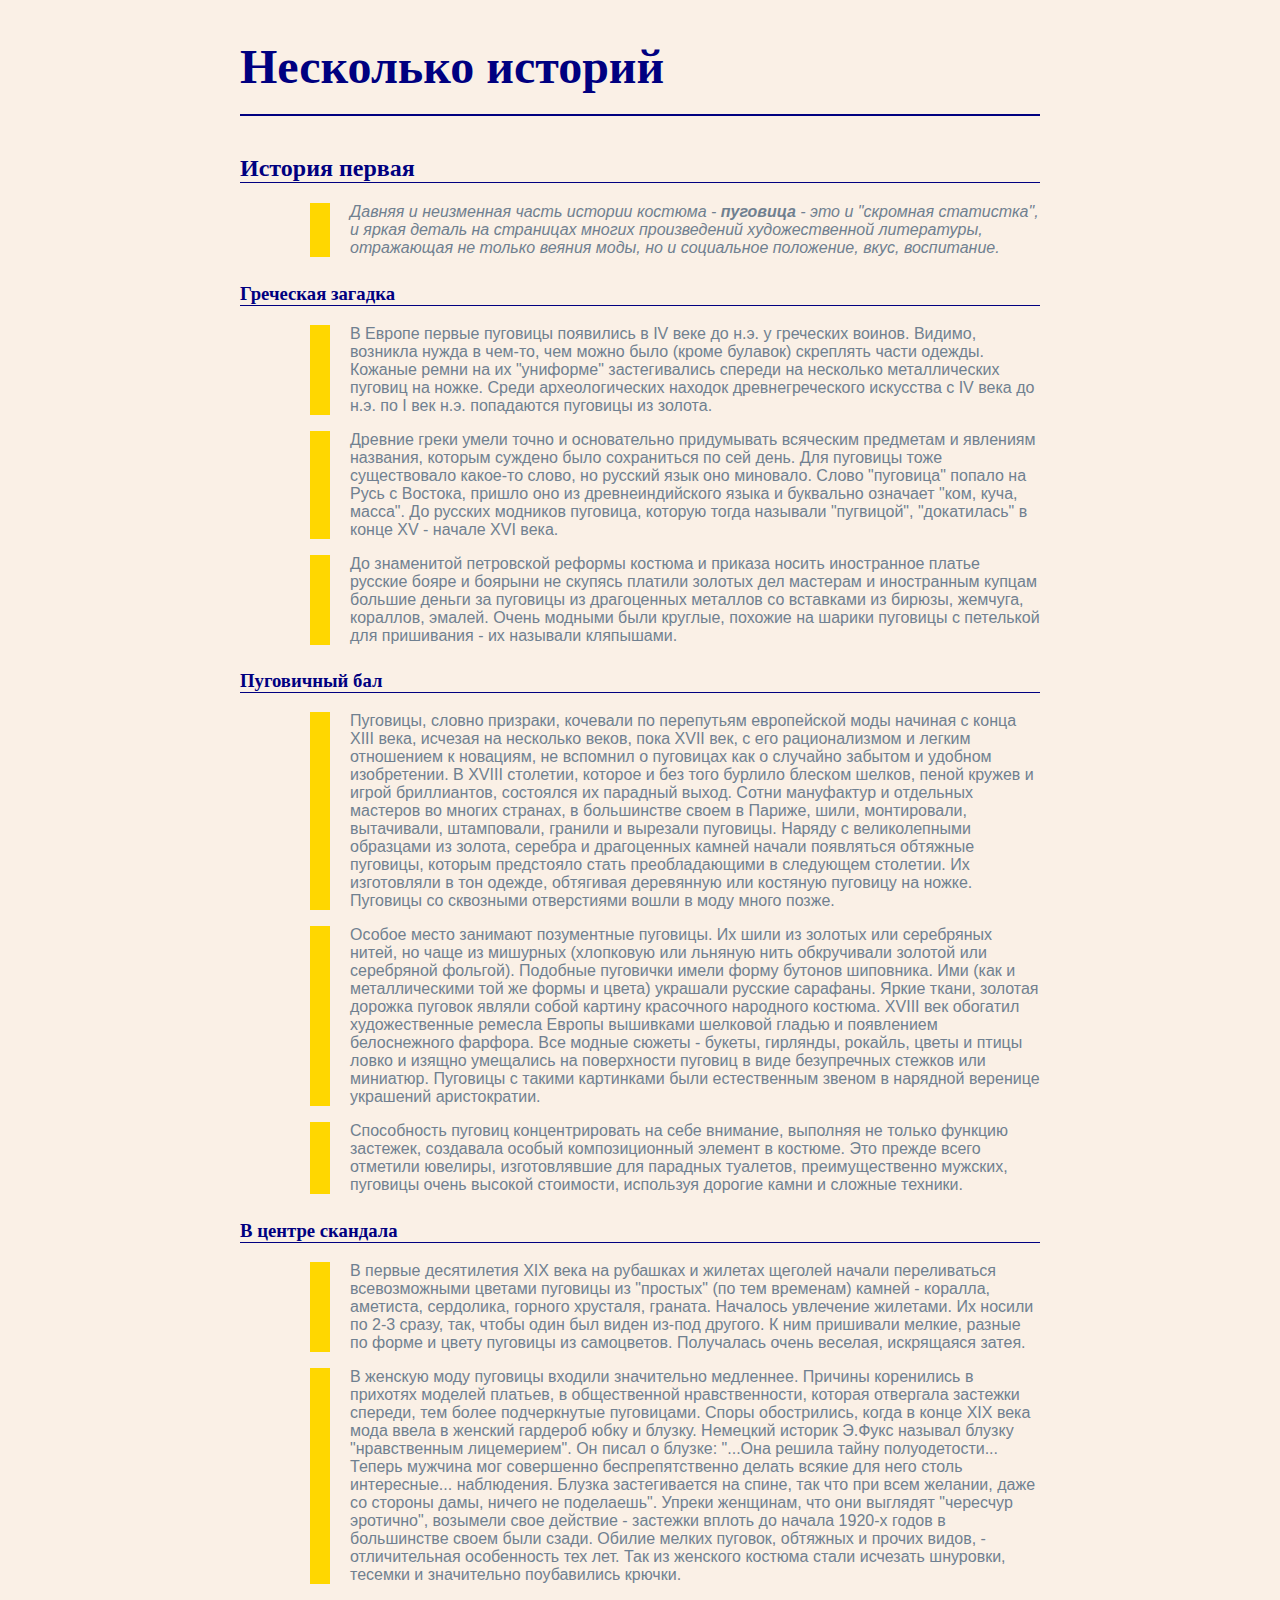
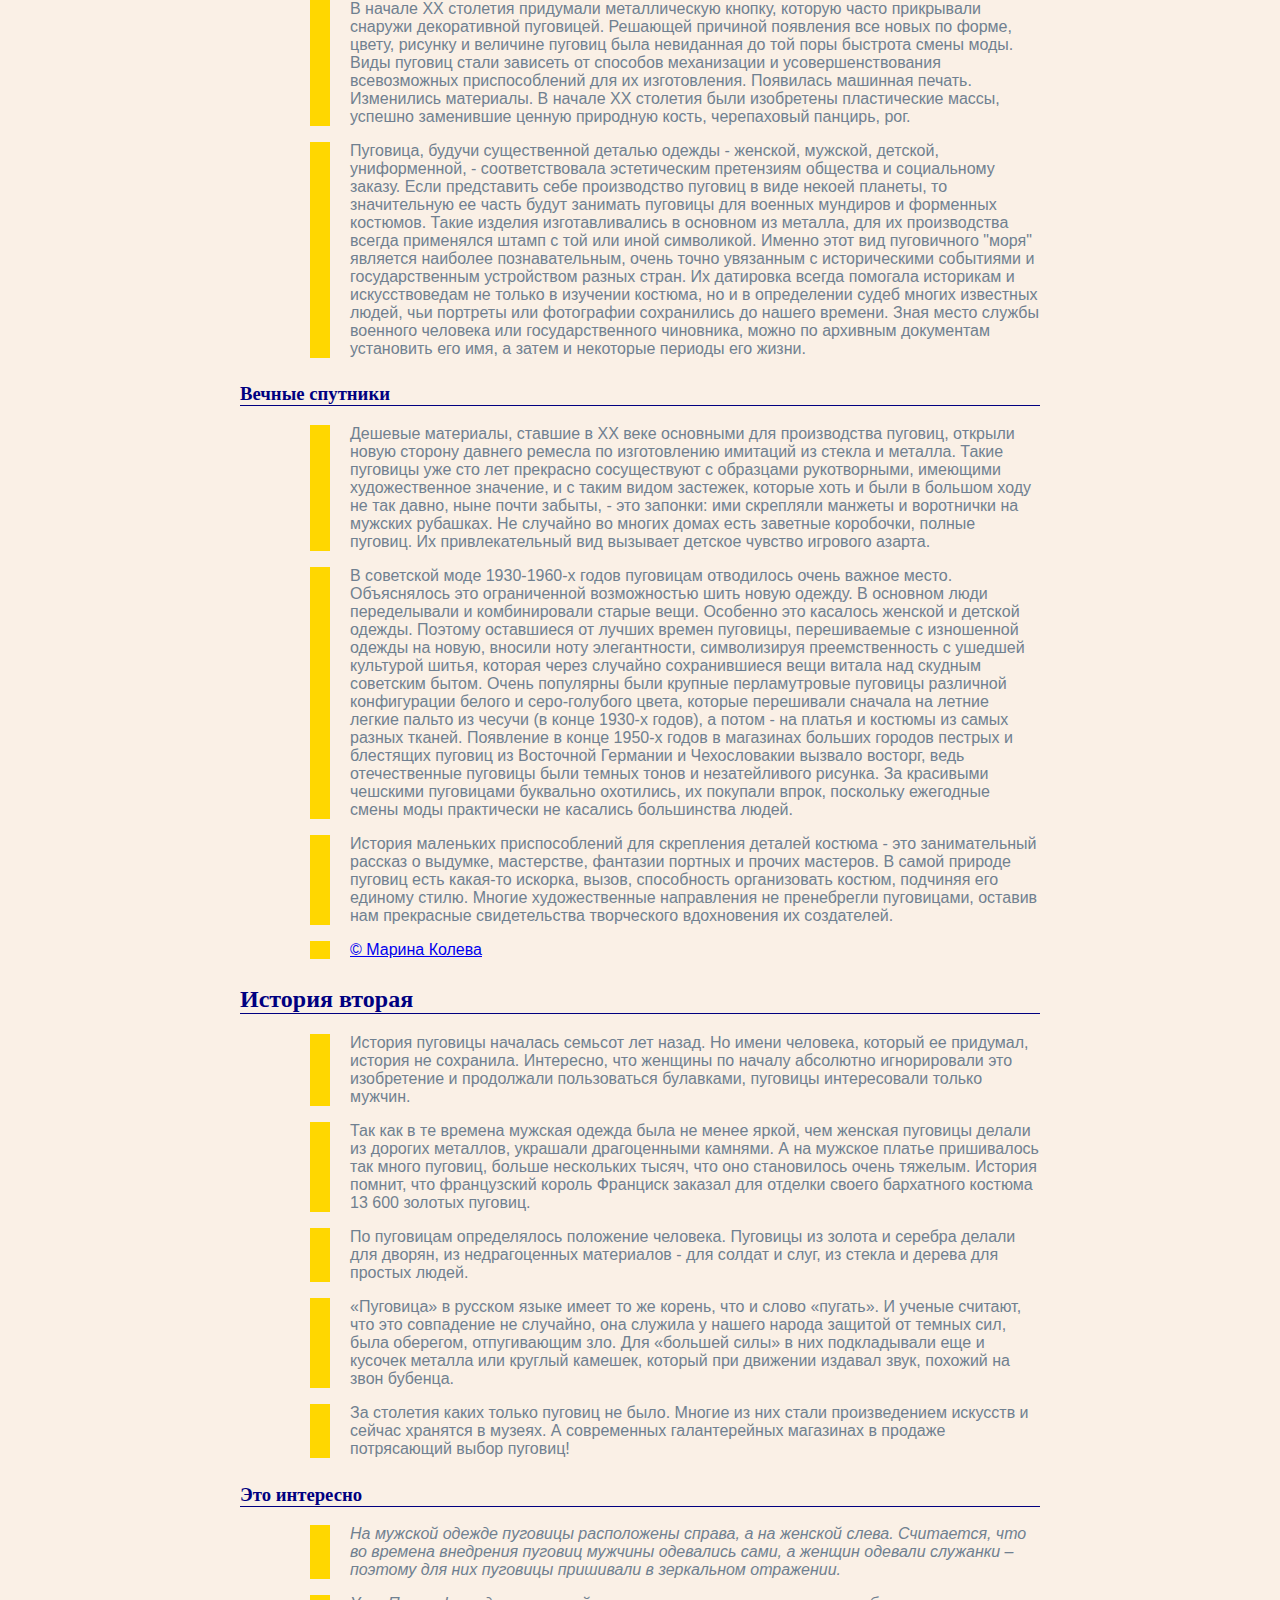
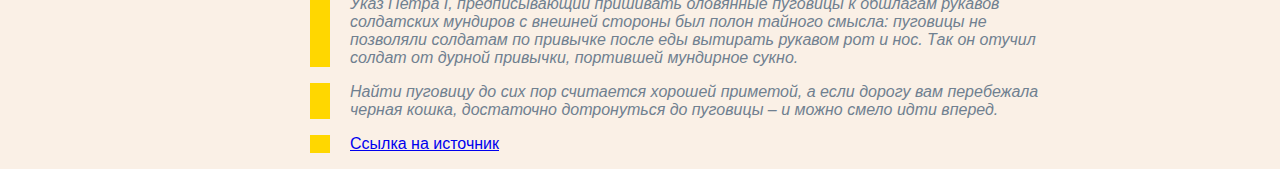
<file: Exercise2/about_buttons_4.html>
﻿<!DOCTYPE html>
<html>
<head>
	<title>About button</title>
	<style>
		p{
			color: #708090;
			font-size:1em;
			font-family: Arial, Helvetica, sans-serif;
			margin-left:70px;
			padding-left: 20px;
			border-left: solid 20px #FFD700;
		}
		h1, h2, h3{
			color:#000080;
			font-family: Times, serif;
			border-bottom:1px solid #000080;
			padding-top:7px;
		}
		h1{
			font-size:3em;
			border-bottom:2px solid #000080;
			padding-bottom:20px;
		}
		.interesting{
			font-style:italic;
		}
		#info{
			background-color: #FAF0E6;
			padding: 0;
			margin: 0 auto;
			width: 800px;	
			}

	</style>
</head>
<body id = "info">
<h1>Несколько историй</h1>


<div>
<h2>История первая</h2>
<p class = "interesting">Давняя и неизменная часть истории костюма - <strong>пуговица</strong> - это и "скромная статистка", и яркая деталь на 
страницах многих произведений художественной литературы, отражающая не только веяния моды, но и 
социальное положение, вкус, воспитание.</p>

<h3>Греческая загадка</h3> 

<p>В Европе первые пуговицы появились в IV веке до н.э. у греческих воинов. Видимо, возникла нужда в 
чем-то, чем можно было (кроме булавок) скреплять части одежды. Кожаные ремни на их "униформе" застегивались 
спереди на несколько металлических пуговиц на ножке. Среди археологических находок древнегреческого 
искусства с IV века до н.э. по I век н.э. попадаются пуговицы из золота.</p>
<p>Древние греки умели точно и основательно придумывать всяческим предметам и явлениям названия, которым 
суждено было сохраниться по сей день. Для пуговицы тоже существовало какое-то слово, но русский язык оно 
миновало. Слово "пуговица" попало на Русь с Востока, пришло оно из древнеиндийского языка и буквально 
означает "ком, куча, масса". До русских модников пуговица, которую тогда называли "пугвицой", "докатилась" 
в конце XV - начале XVI века.</p>
<p>До знаменитой петровской реформы костюма и приказа носить иностранное платье русские бояре и боярыни 
не скупясь платили золотых дел мастерам и иностранным купцам большие деньги за пуговицы из драгоценных 
металлов со вставками из бирюзы, жемчуга, кораллов, эмалей. Очень модными были круглые, похожие на шарики 
пуговицы с петелькой для пришивания - их называли кляпышами.</p>

<h3>Пуговичный бал</h3>

<p>Пуговицы, словно призраки, кочевали по перепутьям европейской моды начиная с конца XIII века, исчезая 
на несколько веков, пока XVII век, с его рационализмом и легким отношением к новациям, не вспомнил о 
пуговицах как о случайно забытом и удобном изобретении. В XVIII столетии, которое и без того бурлило 
блеском шелков, пеной кружев и игрой бриллиантов, состоялся их парадный выход. Сотни мануфактур и 
отдельных мастеров во многих странах, в большинстве своем в Париже, шили, монтировали, вытачивали, 
штамповали, гранили и вырезали пуговицы. Наряду с великолепными образцами из золота, серебра и 
драгоценных камней начали появляться обтяжные пуговицы, которым предстояло стать преобладающими в 
следующем столетии. Их изготовляли в тон одежде, обтягивая деревянную или костяную пуговицу на ножке. 
Пуговицы со сквозными отверстиями вошли в моду много позже.</p>
<p>Особое место занимают позументные пуговицы. Их шили из золотых или серебряных нитей, но чаще из 
мишурных (хлопковую или льняную нить обкручивали золотой или серебряной фольгой). Подобные пуговички 
имели форму бутонов шиповника. Ими (как и металлическими той же формы и цвета) украшали русские сарафаны. 
Яркие ткани, золотая дорожка пуговок являли собой картину красочного народного костюма. XVIII век 
обогатил художественные ремесла Европы вышивками шелковой гладью и появлением белоснежного фарфора. 
Все модные сюжеты - букеты, гирлянды, рокайль, цветы и птицы ловко и изящно умещались на поверхности 
пуговиц в виде безупречных стежков или миниатюр. Пуговицы с такими картинками были естественным звеном 
в нарядной веренице украшений аристократии.</p>
<p>Способность пуговиц концентрировать на себе внимание, выполняя не только функцию застежек, создавала 
особый композиционный элемент в костюме. Это прежде всего отметили ювелиры, изготовлявшие для парадных 
туалетов, преимущественно мужских, пуговицы очень высокой стоимости, используя дорогие камни и сложные 
техники.</p>

<h3>В центре скандала</h3>
 
<p>В первые десятилетия XIX века на рубашках и жилетах щеголей начали переливаться всевозможными цветами 
пуговицы из "простых" (по тем временам) камней - коралла, аметиста, сердолика, горного хрусталя, граната. 
Началось увлечение жилетами. Их носили по 2-3 сразу, так, чтобы один был виден из-под другого. К ним 
пришивали мелкие, разные по форме и цвету пуговицы из самоцветов. Получалась очень веселая, искрящаяся 
затея.</p>
<p>В женскую моду пуговицы входили значительно медленнее. Причины коренились в прихотях моделей платьев, 
в общественной нравственности, которая отвергала застежки спереди, тем более подчеркнутые пуговицами.
Споры обострились, когда в конце XIX века мода ввела в женский гардероб юбку и блузку. Немецкий историк 
Э.Фукс называл блузку "нравственным лицемерием". Он писал о блузке:
 "...Она решила тайну полуодетости... Теперь мужчина мог совершенно беспрепятственно делать всякие для 
 него столь интересные... наблюдения. Блузка застегивается на спине, так что при всем желании, даже со 
 стороны дамы, ничего не поделаешь". Упреки женщинам, что они выглядят "чересчур эротично", возымели свое 
 действие - застежки вплоть до начала 1920-х годов в большинстве своем были сзади. Обилие мелких пуговок, 
 обтяжных и прочих видов, - отличительная особенность тех лет. Так из женского костюма стали исчезать 
 шнуровки, тесемки и значительно поубавились крючки.</p>
<p>В начале XX столетия придумали металлическую кнопку, которую часто прикрывали снаружи декоративной  
пуговицей. Решающей причиной появления все новых по форме, цвету, рисунку и величине пуговиц была 
невиданная до той поры быстрота смены моды. Виды пуговиц стали зависеть от способов механизации и 
усовершенствования всевозможных приспособлений для их изготовления. Появилась машинная печать. Изменились 
материалы. В начале XX столетия были изобретены пластические массы, успешно заменившие ценную природную 
кость, черепаховый панцирь, рог.</p>
<p>Пуговица, будучи существенной деталью одежды - женской, мужской, детской, униформенной, - 
соответствовала эстетическим претензиям общества и социальному заказу. Если представить себе 
производство пуговиц в виде некоей планеты, то значительную ее часть будут занимать пуговицы для 
военных мундиров и форменных костюмов. Такие изделия изготавливались в основном из металла, для их 
производства всегда применялся штамп с той или иной символикой. Именно этот вид пуговичного "моря" 
является наиболее познавательным, очень точно увязанным с историческими событиями и государственным 
устройством разных стран. Их датировка всегда помогала историкам и искусствоведам не только в изучении 
костюма, но и в определении судеб многих известных людей, чьи портреты или фотографии сохранились 
до нашего времени. Зная место службы военного человека или государственного чиновника, можно по 
архивным документам установить его имя, а затем и некоторые периоды его жизни.</p>

<h3>Вечные спутники</h3>

<p>Дешевые материалы, ставшие в XX веке основными для производства пуговиц, открыли новую сторону 
давнего ремесла по изготовлению имитаций из стекла и металла. Такие пуговицы уже сто лет прекрасно 
сосуществуют с образцами рукотворными, имеющими художественное значение, и с таким видом застежек, 
которые хоть и были в большом ходу не так давно, ныне почти забыты, - это запонки: ими скрепляли 
манжеты и воротнички на мужских рубашках. Не случайно во многих домах есть заветные коробочки, 
полные пуговиц. Их привлекательный вид вызывает детское чувство игрового азарта.</p>
<p>В советской моде 1930-1960-х годов пуговицам отводилось очень важное место. Объяснялось это 
ограниченной возможностью шить новую одежду. В основном люди переделывали и комбинировали старые вещи. 
Особенно это касалось женской и детской одежды. Поэтому оставшиеся от лучших времен пуговицы, 
перешиваемые с изношенной одежды на новую, вносили ноту элегантности, символизируя преемственность 
с ушедшей культурой шитья, которая через случайно сохранившиеся вещи витала над скудным советским 
бытом. Очень популярны были крупные перламутровые пуговицы различной конфигурации белого и серо-голубого 
цвета, которые перешивали сначала на летние легкие пальто из чесучи (в конце 1930-х годов), а 
потом - на платья и костюмы из самых разных тканей. Появление в конце 1950-х годов в магазинах 
больших городов пестрых и блестящих пуговиц из Восточной Германии и Чехословакии вызвало восторг, 
ведь отечественные пуговицы были темных тонов и незатейливого рисунка. За красивыми чешскими 
пуговицами буквально охотились, их покупали впрок, поскольку ежегодные смены моды практически 
не касались большинства людей.</p>
<p>История маленьких приспособлений для скрепления деталей костюма - это занимательный рассказ о 
выдумке, мастерстве, фантазии портных и прочих мастеров. В самой природе пуговиц есть какая-то искорка, 
вызов, способность организовать костюм, подчиняя его единому стилю. Многие художественные направления 
не пренебрегли пуговицами, оставив нам прекрасные свидетельства творческого вдохновения их 
создателей.</p>

<p><a href = "http://hearth.narod.ru/home/0003.htm">&copy; Марина Колева</a></p> 
</div>

<div>
<h2>История вторая</h2>
<p>История пуговицы началась семьсот лет назад. Но имени человека, который ее придумал, история не 
сохранила. Интересно, что женщины по началу абсолютно игнорировали это изобретение и продолжали 
пользоваться булавками, пуговицы интересовали только мужчин.</p>
<p>Так как в те времена мужская одежда была не менее яркой, чем женская пуговицы делали из дорогих 
металлов, украшали драгоценными камнями. А на мужское платье пришивалось так много пуговиц, больше 
нескольких тысяч, что оно становилось очень тяжелым. История помнит, что французский  король Франциск 
заказал для отделки своего бархатного костюма 13 600 золотых пуговиц.</p>
<p>По пуговицам определялось положение человека. Пуговицы из золота и серебра делали для дворян, 
из недрагоценных материалов - для солдат и слуг, из стекла и дерева  для простых людей.</p>
<p>«Пуговица» в русском языке имеет то же корень, что и слово «пугать». И ученые считают, 
что это совпадение не случайно, она служила у нашего народа защитой от темных сил, была оберегом, 
отпугивающим зло. Для «большей силы» в них подкладывали еще и кусочек металла или круглый камешек, 
который при  движении издавал  звук, похожий на звон бубенца.</p>
<p>За  столетия каких только пуговиц не было. Многие из них стали произведением искусств и сейчас 
хранятся в музеях. А современных галантерейных магазинах в продаже  потрясающий выбор пуговиц!</p>

<h3>Это интересно</h3>
<div class = "interesting">
<p>На мужской одежде пуговицы расположены справа, а на женской слева. Считается, что во времена 
внедрения пуговиц мужчины одевались сами, а женщин одевали служанки – поэтому для них пуговицы 
пришивали в зеркальном отражении.</p>
<p>Указ Петра I, предписывающий пришивать оловянные пуговицы к обшлагам рукавов солдатских мундиров 
с внешней стороны был полон тайного смысла: пуговицы не позволяли солдатам по привычке после еды 
вытирать рукавом рот и нос. Так он  отучил солдат от дурной привычки, портившей мундирное сукно.</p>
<p>Найти пуговицу до сих пор считается хорошей приметой, а если дорогу вам перебежала черная кошка, 
достаточно дотронуться до пуговицы – и можно смело идти вперед. </p>
</div>
<p><a href = "http://www.filipoc.ru/interesting/istoriya-pugovitsyi">Ссылка на источник</a></p> 
</div>
</body>
</html>
</file>
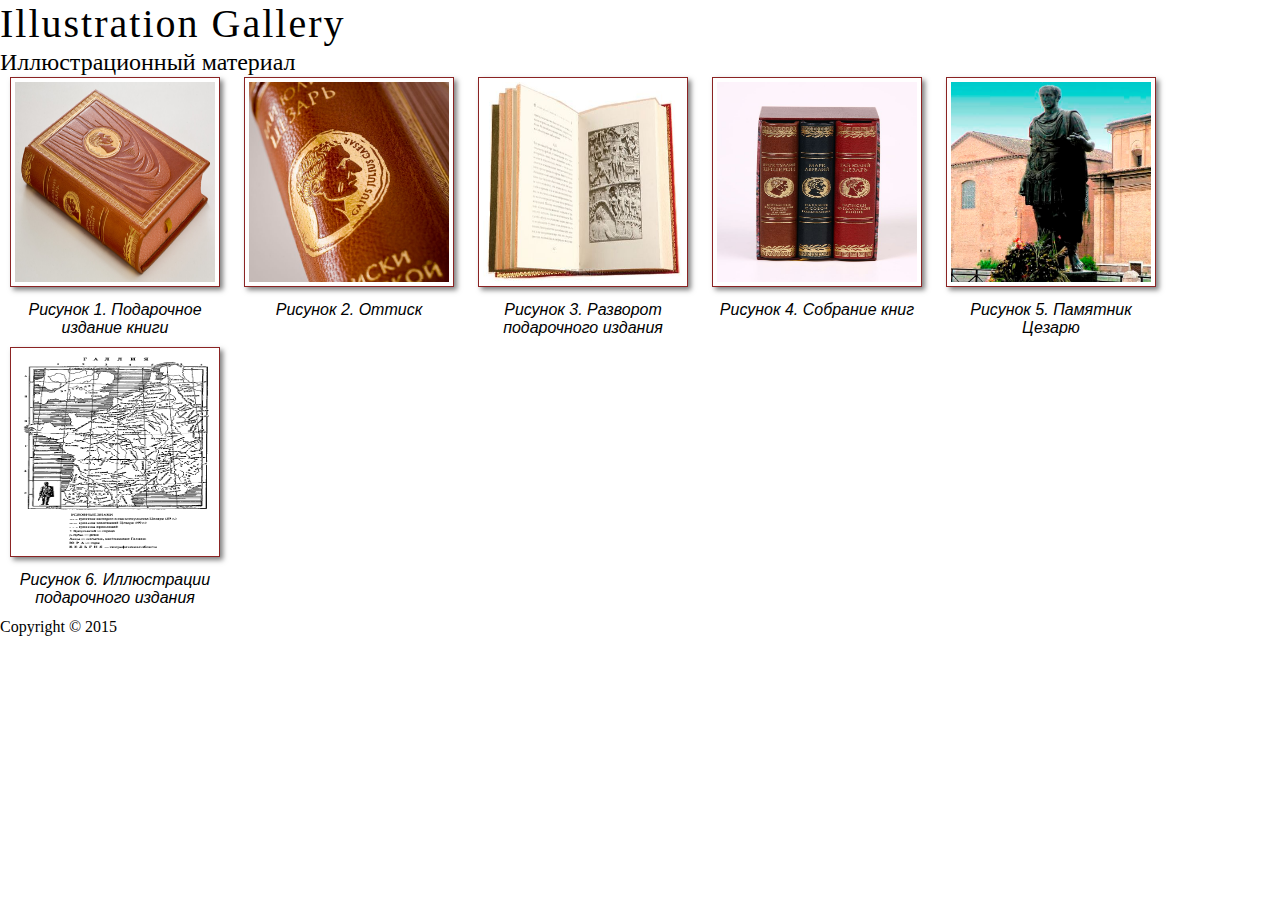
<file: Exercise3/gallery.html>
﻿<!doctype html>
<html>
	<head>
		<meta charset="ISO-8859-1">
		<title>Illustration Gallery</title>
		<link rel="stylesheet" href="reset.css">
		<style>
			h1{
				font-size:2.5em;
				font-family:"Times New Roman", Times, serif;
				text-align:left;
				letter-spacing:2px;		
				}
			.intro{
				font-size: 1.5em;
				font-family: Times New Roman", Times, serif;
				letter-spacing:2px;
				}
			figure img {
				  border: 1px solid #8B2323;
				  padding: 4px; 
				  box-shadow: 3px 3px 5px rgba(0,0,0,.5);
			}
			figcaption {
			  font: italic  1em  Arial, Helvetica, sans-serif;
			  text-align: center;
			  margin: 10px 0 0 0;
			}
			figure { 
				display: inline-block; 
				vertical-align: top; 
				width: 210px; 
				margin: 0 10px 10px 10px;	 
			}

		</style>
	</head>
<body>
<div class="content">
  <h1>Illustration Gallery</h1>
  <p class="intro">Иллюстрационный материал</p>
  <div class="gallery">
    <figure>
       <img src="img_1.jpg" alt="Picture 1" width="200" height="200">
      <figcaption>Рисунок 1. Подарочное издание книги</figcaption>
    </figure>
    <figure>
       <img src="img_2.jpg" alt="Picture 2" width="200" height="200">
      <figcaption>Рисунок 2. Оттиск </figcaption>
    </figure>
    <figure>
       <img src="img_3.jpg" alt="Picture 3" width="200" height="200">
      <figcaption>Рисунок 3. Разворот подарочного издания</figcaption>
    </figure>
    <figure>
       <img src="img_4.jpg" alt="Picture 4" width="200" height="200">
      <figcaption>Рисунок 4. Собрание книг</figcaption>
    </figure>
    <figure>
       <img src="img_5.jpg" alt="Picture 5" width="200" height="200">
      <figcaption>Рисунок 5. Памятник Цезарю</figcaption>
    </figure>
    <figure>
       <img src="img_6.gif" alt="Picture 6" width="200" height="200">
      <figcaption>Рисунок 6. Иллюстрации подарочного издания</figcaption>
    </figure>
  </div>
  <p class="copyright">Copyright &copy; 2015</p>
</div>
</body>
</html>
</file>
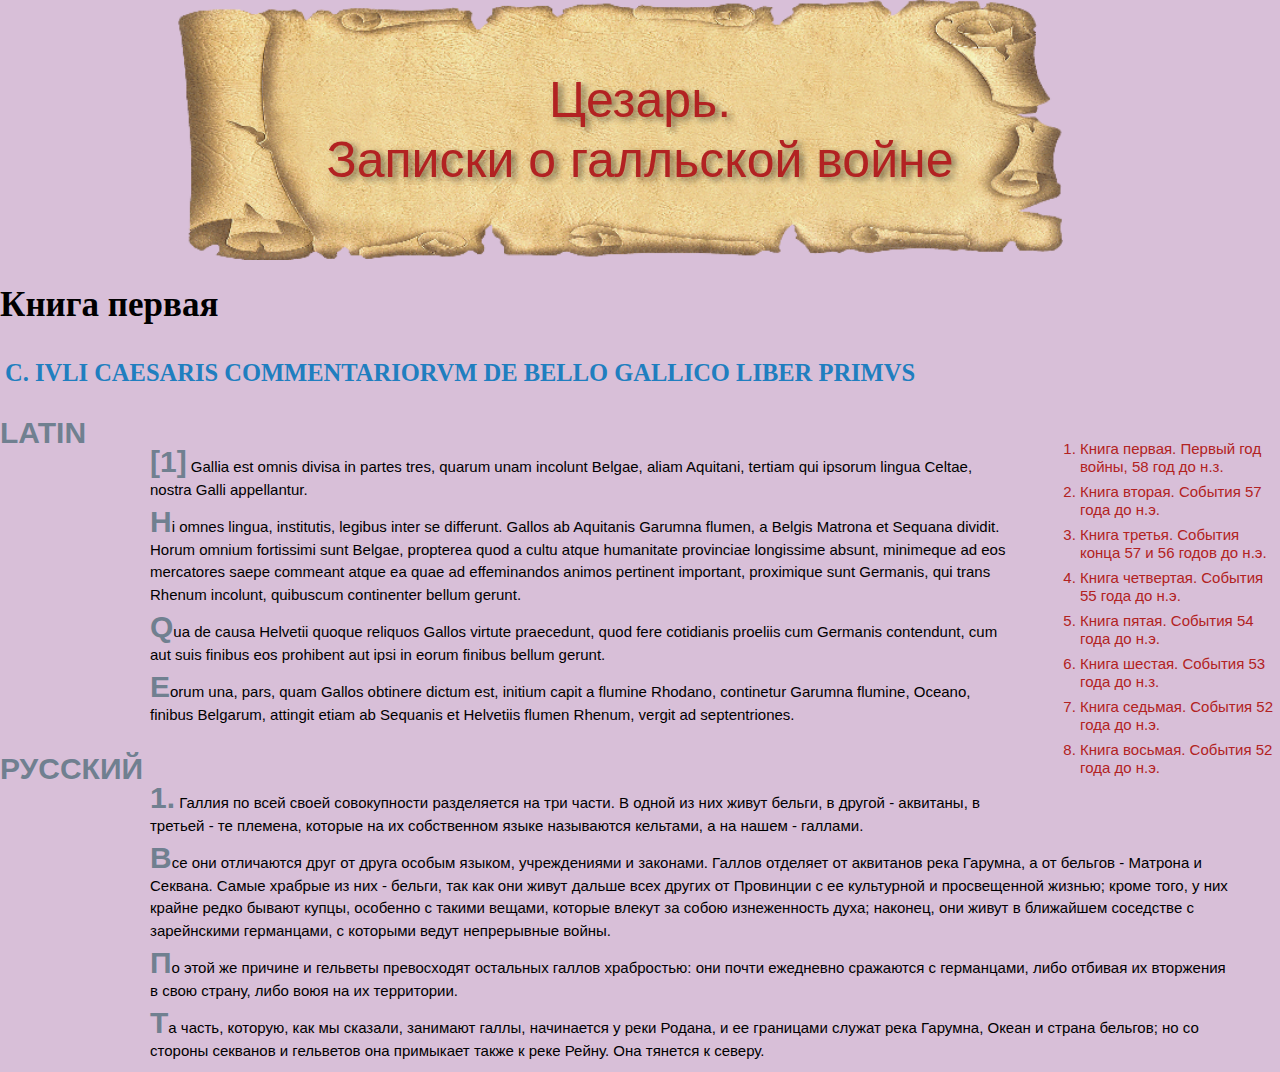
<file: Exercise3/textFormat_1.html>
<!DOCTYPE html>
<html>
<head>
	<title>Форматирование и оформление текста</title>
	<link href="reset.css" rel="stylesheet">
	<style>
		h1 {
			color: rgb(178,34,34);
			font-family: Arial, Helvetica, sans-serif;
			font-size: 5em;
			text-align:center;
			text-shadow: 4px 3px 6px rgba(0,0,0,.5);
			background-image:url('switok.png'); /*Добавляет фоновое изображение*/
			background-repeat:no-repeat; /*Изображение не повторяется в рамках элемента*/
			background-position:top center; /*Позиционирует изображение*/
			background-size:contain; /*Определяет размеры фонового изображения, помещая его в область элемента*/
			margin:0 auto; /*Задает размер полей элемента*/
			padding:70px 50px;	/* Задает размер отсутпов элемента */

			}
		h2  {
			font: bold 3.5em Garamond, Times, serif;
			margin-top: 25px;
			}
		em	{
			color: rgb(32,126,191);
			text-transform: uppercase;
			margin-left: 5px;
			font-size:70%;
			}
		div h3{
			color: rgb(112,128,144);
			font-size: 3em;
			font-weight: bold;
			text-transform: uppercase;
			margin-top: 25px;
			}
		p{
			font-size: 1.5em;
			line-height: 150%;
			margin-left: 150px;
			margin-right: 50px;
			margin-bottom: 10px;
			}
		p:first-letter {
			font-size:2em;
			font-weight: bold;
			color: rgb(112,128,144);
			}
		html {
			font-size: 62.5%;
			font-family: Arial, Helvetica, sans-serif;
			background: rgb(216,191,216); 
			}
		ol{
			margin: 50px 0 25px 50px;
			width: 200px;
			float: right;
			}

		li {
			color: rgb(178,34,34);
			font-size: 1.5em;
			margin-bottom: 7px;
			}





			

	</style>
</head>
<body>

<h1>Цезарь. <br />Записки о галльской войне</h1>





<h2>Книга первая</h2>
<h2><em>C. IVLI CAESARIS COMMENTARIORVM DE BELLO GALLICO LIBER PRIMVS</em></h2>

<ol>
	<li>Книга первая. Первый год войны, 58 год до н.з.</li>
	<li>Книга вторая. События 57 года до н.э.</li>
	<li>Книга третья. События конца 57 и 56 годов до н.э.</li>
	<li>Книга четвертая. События 55 года до н.э.</li>
	<li>Книга пятая. События 54 года до н.э.</li>
	<li>Книга шестая. События 53 года до н.з.</li>
	<li>Книга седьмая. События 52 года до н.э.</li>
	<li>Книга восьмая. События 52 года до н.э.</li>
</ol>


<div class = "lat">
<h3>Latin</h3>
<div>
<p>[1] Gallia est omnis divisa in partes tres, quarum unam incolunt Belgae, aliam Aquitani, 
tertiam qui ipsorum lingua Celtae, nostra Galli appellantur.</p>
<p>Hi omnes lingua, institutis, legibus inter se differunt. Gallos ab Aquitanis Garumna flumen, 
a Belgis Matrona et Sequana dividit. Horum omnium fortissimi sunt Belgae, propterea quod a cultu 
atque humanitate provinciae longissime absunt, minimeque ad eos mercatores saepe commeant atque 
ea quae ad effeminandos animos pertinent important, proximique sunt Germanis, qui trans Rhenum 
incolunt, quibuscum continenter bellum gerunt.</p>
<p>Qua de causa Helvetii quoque reliquos Gallos virtute praecedunt, quod fere cotidianis proeliis 
cum Germanis contendunt, cum aut suis finibus eos prohibent aut ipsi in eorum finibus bellum gerunt.</p>
<p>Eorum una, pars, quam Gallos obtinere dictum est, initium capit a flumine Rhodano, continetur 
Garumna flumine, Oceano, finibus Belgarum, attingit etiam ab Sequanis et Helvetiis flumen Rhenum, 
vergit ad septentriones.</p>
</div>
</div>

<div class = "rus">
<h3>Русский</h3>
<div>
<p>1. Галлия по всей своей совокупности разделяется на три части. В одной из них живут бельги, 
в другой - аквитаны, в третьей - те племена, которые на их собственном языке называются кельтами, 
а на нашем - галлами.</p>
<p>Все они отличаются друг от друга особым языком, учреждениями и законами. Галлов отделяет от 
аквитанов река Гарумна, а от бельгов - Матрона и Секвана. Самые храбрые из них - бельги, так как 
они живут дальше всех других от Провинции с ее культурной и просвещенной жизнью; кроме того, у 
них крайне редко бывают купцы, особенно с такими вещами, которые влекут за собою изнеженность духа; 
наконец, они живут в ближайшем соседстве с зарейнскими германцами, с которыми ведут непрерывные войны.</p>
<p>По этой же причине и гельветы превосходят остальных галлов храбростью: они почти ежедневно 
сражаются с германцами, либо отбивая их вторжения в свою страну, либо воюя на их территории.</p>
<p>Та часть, которую, как мы сказали, занимают галлы, начинается у реки Родана, и ее границами 
служат река Гарумна, Океан и страна бельгов; но со стороны секванов и гельветов она примыкает 
также к реке Рейну. Она тянется к северу.</p>
</div>
</div>





 
</body>
</html>
</file>
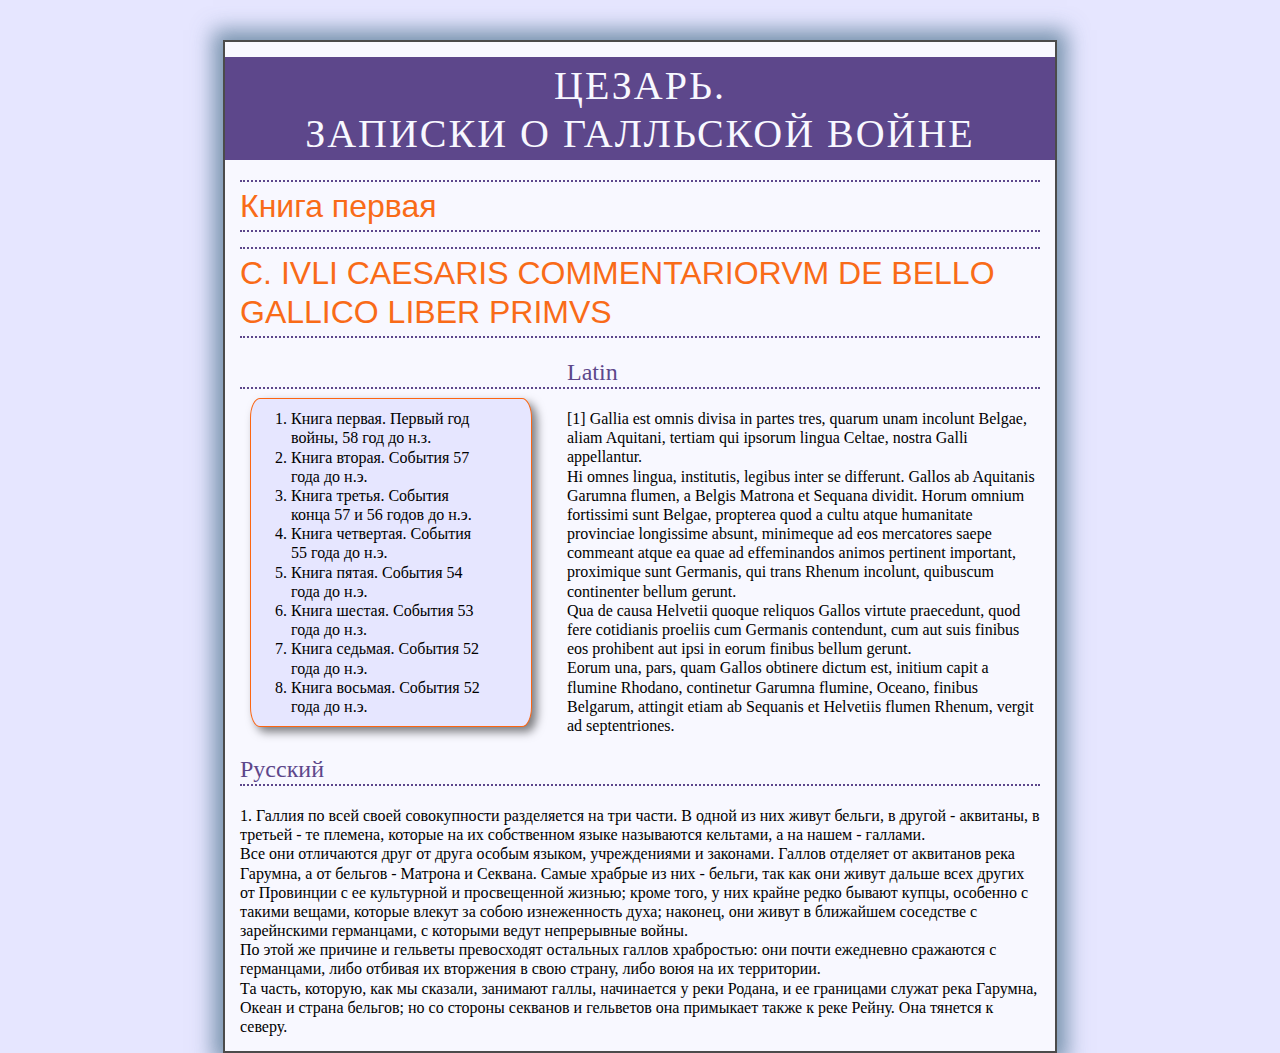
<file: Exercise3/textFormat_2.html>
<!DOCTYPE html>
<html>
<head>
	<title>Форматирование и оформление текста</title>
	<link href="reset.css" rel="stylesheet">
	<style>
		html{
			background-color: rgb(230, 230, 260);
			}
		body{
			background-color: rgb(248, 248, 255);
			border: 2px solid rgb(75, 75, 75);
			box-shadow: 0 0 20px 10px rgba(74, 112, 139, .7);
			width: 800px;
			margin-top:40px;
			margin-left:auto;
			margin-right: auto;
			padding:15px;
			}
		h1{
			font-size:2.5em;
			font-family:"Times New Roman", Times, serif;
			text-align:center;
			letter-spacing:2px;
			color:rgb(248, 248, 255);
			text-transform:uppercase;
			background-color:rgb(93, 71, 139);
			padding: 5px 15px 2px 15px;
			margin: 0 -15px 20px -15px;
			}
		h2{
			font-size: 2em;
			font-family: "Arial Narrow", Arial, Helvetica, sans-serif;
			color: rgb(249, 107, 24);
			border-top: 2px dotted rgb(93, 71, 139);
			border-bottom: 2px dotted rgb(93, 71, 139);
			padding-top: 5px;
			padding-bottom: 5px;
			margin: 15px 0 5px 0;
			}
		h3{
			font-size:1.5em;
			color:rgb(93, 71, 139);	
			margin:20px 0;
			border-bottom: 2px dotted rgb(93, 71, 139);
			}
		ol{
			width: 25%;
			float: left;
			margin:55px 35px 25px 10px;
			background-color: rgb(230, 230, 260);
			padding: 10px 40px;
			border: 1px solid rgb(252,101,18);
			border-radius: 10px/20px;
			box-shadow: 5px 5px 10px rgba(0,0,0,.5);


		}




	
	</style>
</head>
<body>

<h1>Цезарь. <br />Записки о галльской войне</h1>





<h2>Книга первая</h2>
<h2><em>C. IVLI CAESARIS COMMENTARIORVM DE BELLO GALLICO LIBER PRIMVS</em></h2>

<ol>
	<li>Книга первая. Первый год войны, 58 год до н.з.</li>
	<li>Книга вторая. События 57 года до н.э.</li>
	<li>Книга третья. События конца 57 и 56 годов до н.э.</li>
	<li>Книга четвертая. События 55 года до н.э.</li>
	<li>Книга пятая. События 54 года до н.э.</li>
	<li>Книга шестая. События 53 года до н.з.</li>
	<li>Книга седьмая. События 52 года до н.э.</li>
	<li>Книга восьмая. События 52 года до н.э.</li>
</ol>


<div class = "lat">
<h3>Latin</h3>
<div>
<p>[1] Gallia est omnis divisa in partes tres, quarum unam incolunt Belgae, aliam Aquitani, 
tertiam qui ipsorum lingua Celtae, nostra Galli appellantur.</p>
<p>Hi omnes lingua, institutis, legibus inter se differunt. Gallos ab Aquitanis Garumna flumen, 
a Belgis Matrona et Sequana dividit. Horum omnium fortissimi sunt Belgae, propterea quod a cultu 
atque humanitate provinciae longissime absunt, minimeque ad eos mercatores saepe commeant atque 
ea quae ad effeminandos animos pertinent important, proximique sunt Germanis, qui trans Rhenum 
incolunt, quibuscum continenter bellum gerunt.</p>
<p>Qua de causa Helvetii quoque reliquos Gallos virtute praecedunt, quod fere cotidianis proeliis 
cum Germanis contendunt, cum aut suis finibus eos prohibent aut ipsi in eorum finibus bellum gerunt.</p>
<p>Eorum una, pars, quam Gallos obtinere dictum est, initium capit a flumine Rhodano, continetur 
Garumna flumine, Oceano, finibus Belgarum, attingit etiam ab Sequanis et Helvetiis flumen Rhenum, 
vergit ad septentriones.</p>
</div>
</div>

<div class = "rus">
<h3>Русский</h3>
<div>
<p>1. Галлия по всей своей совокупности разделяется на три части. В одной из них живут бельги, 
в другой - аквитаны, в третьей - те племена, которые на их собственном языке называются кельтами, 
а на нашем - галлами.</p>
<p>Все они отличаются друг от друга особым языком, учреждениями и законами. Галлов отделяет от 
аквитанов река Гарумна, а от бельгов - Матрона и Секвана. Самые храбрые из них - бельги, так как 
они живут дальше всех других от Провинции с ее культурной и просвещенной жизнью; кроме того, у 
них крайне редко бывают купцы, особенно с такими вещами, которые влекут за собою изнеженность духа; 
наконец, они живут в ближайшем соседстве с зарейнскими германцами, с которыми ведут непрерывные войны.</p>
<p>По этой же причине и гельветы превосходят остальных галлов храбростью: они почти ежедневно 
сражаются с германцами, либо отбивая их вторжения в свою страну, либо воюя на их территории.</p>
<p>Та часть, которую, как мы сказали, занимают галлы, начинается у реки Родана, и ее границами 
служат река Гарумна, Океан и страна бельгов; но со стороны секванов и гельветов она примыкает 
также к реке Рейну. Она тянется к северу.</p>
</div>
</div>





 
</body>
</html>
</file>
